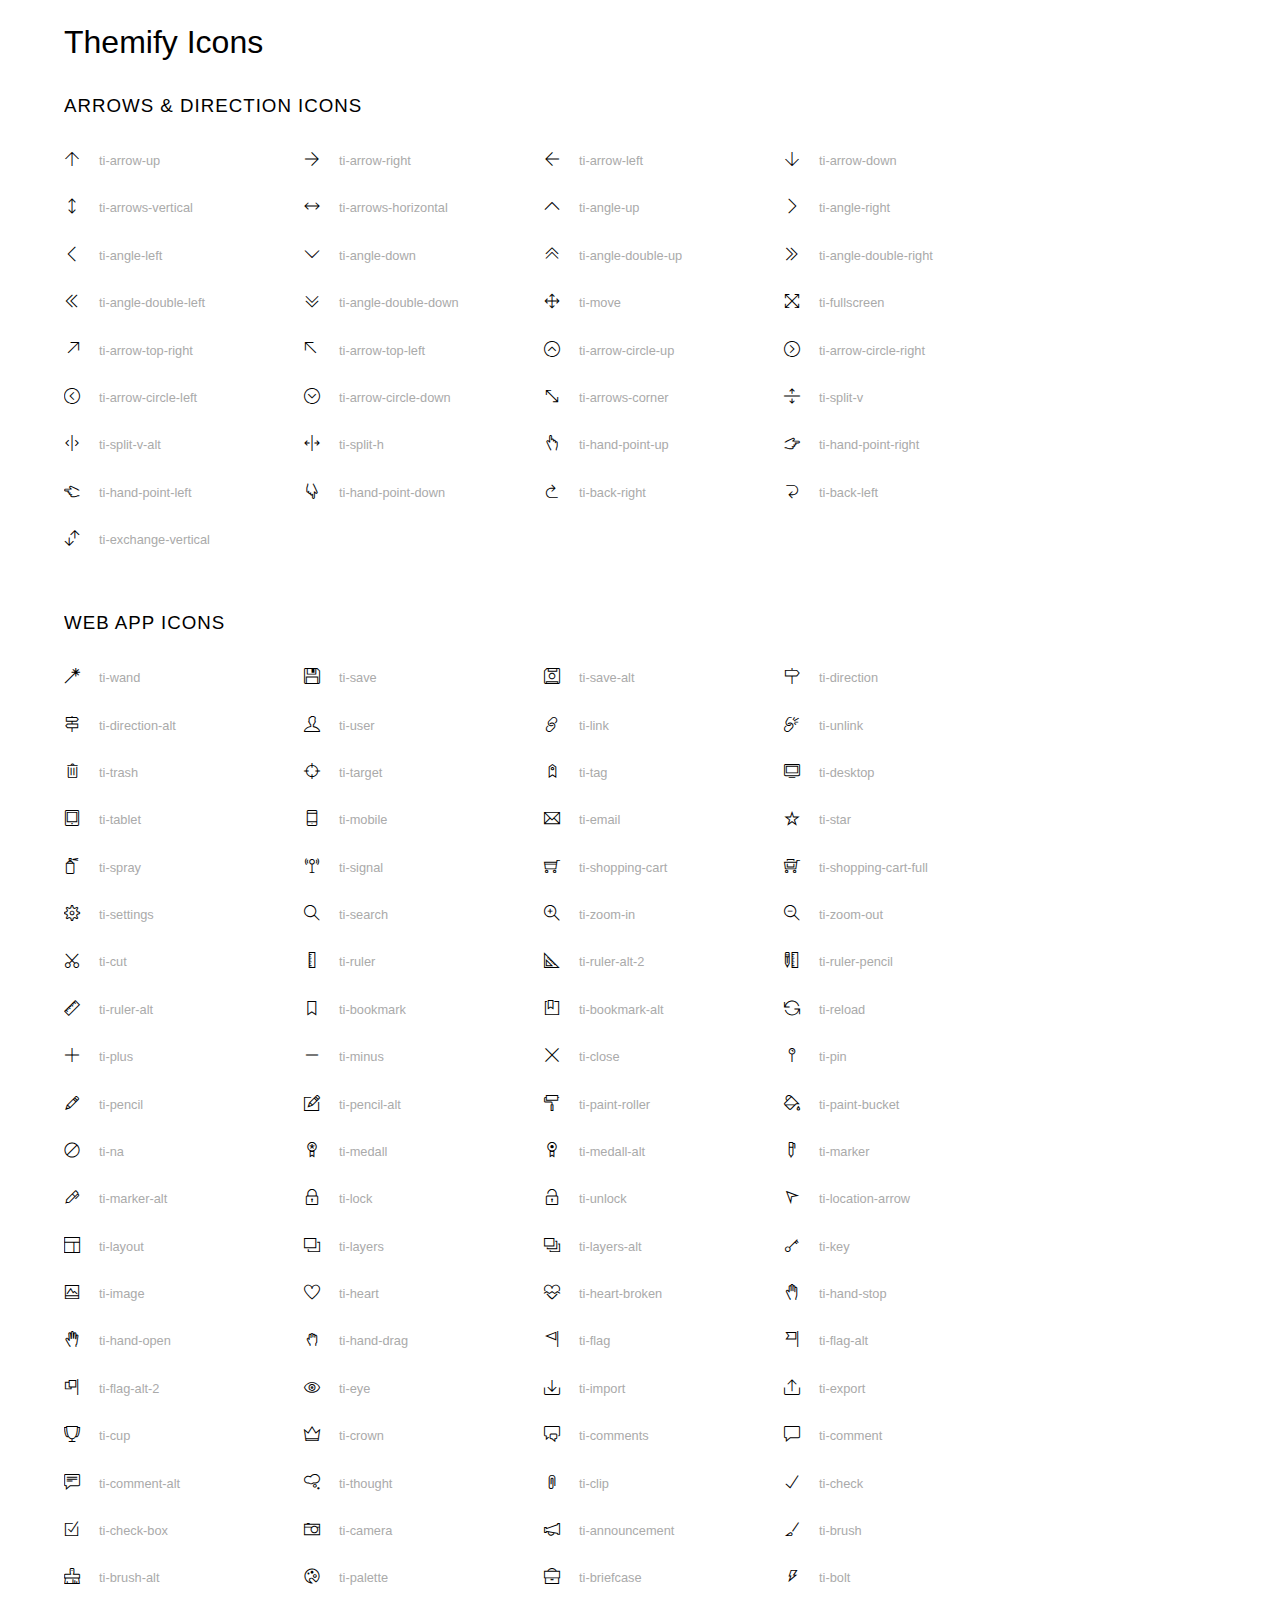
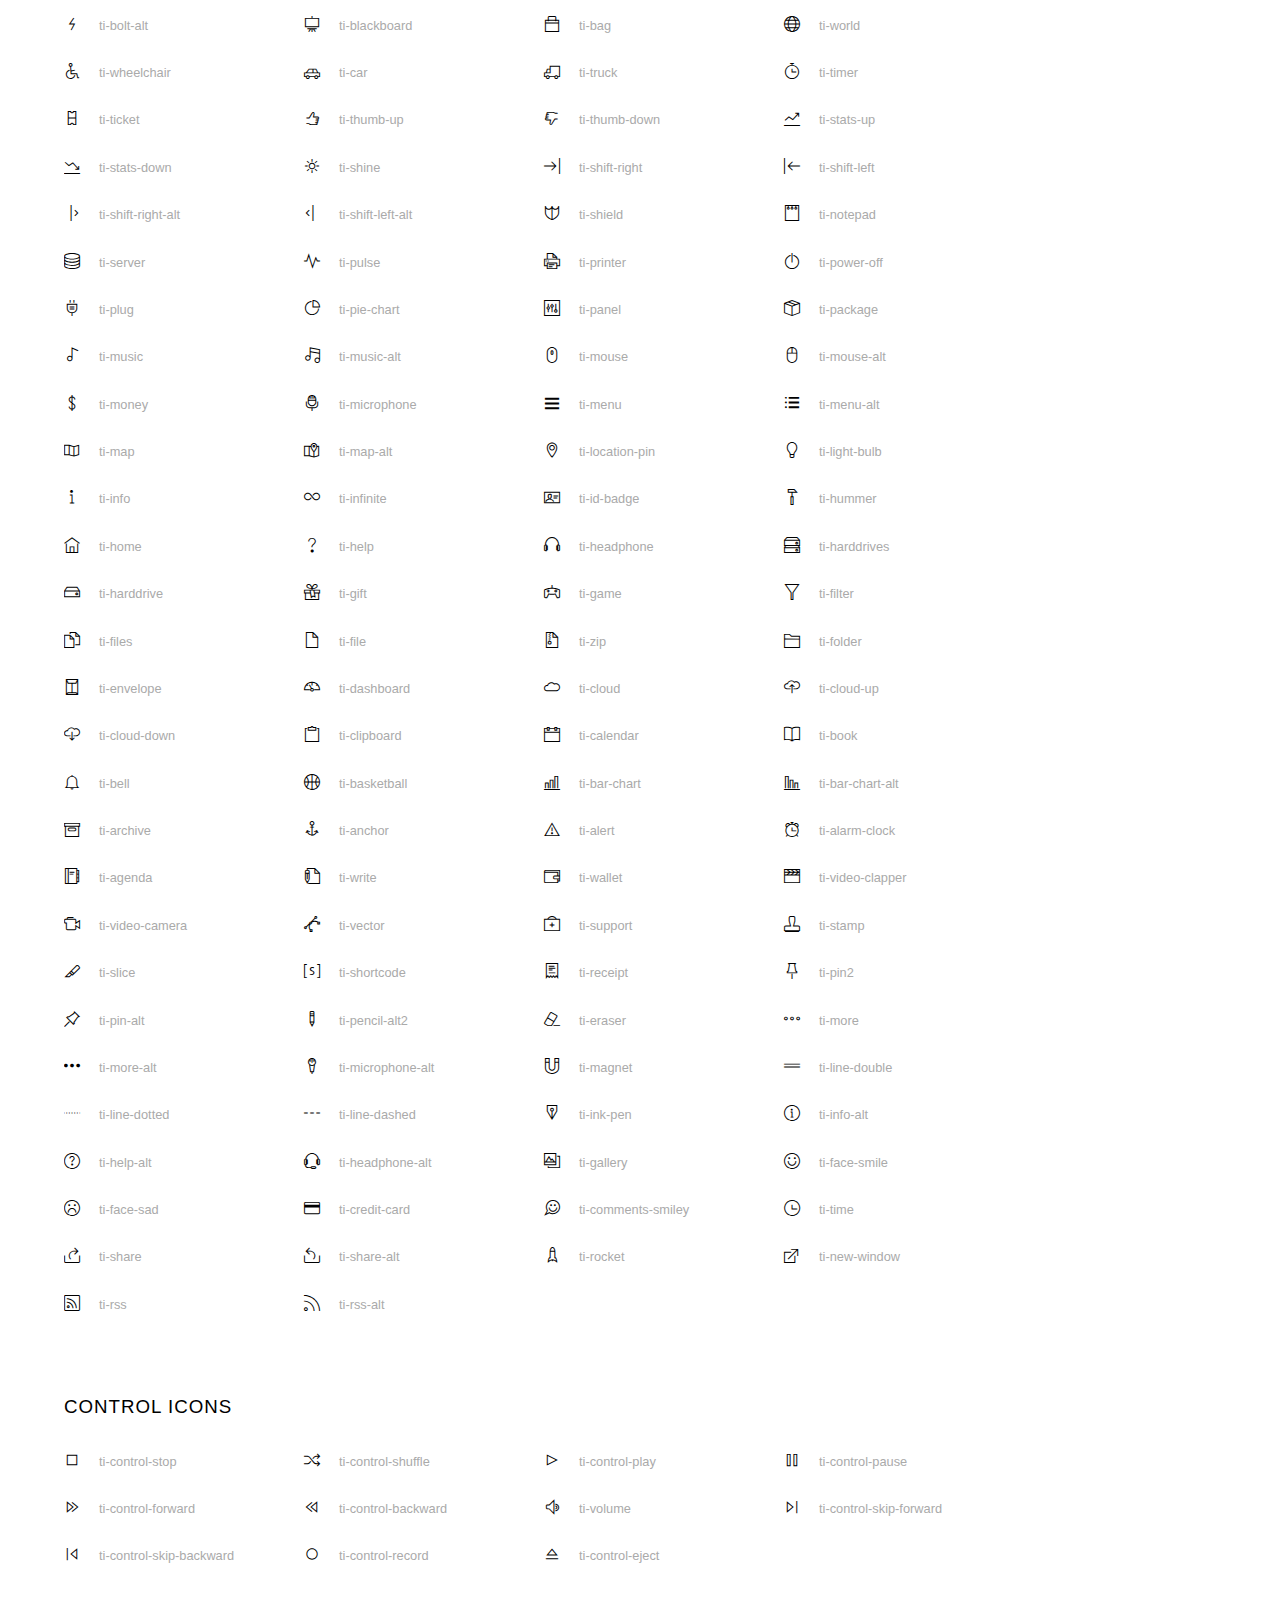
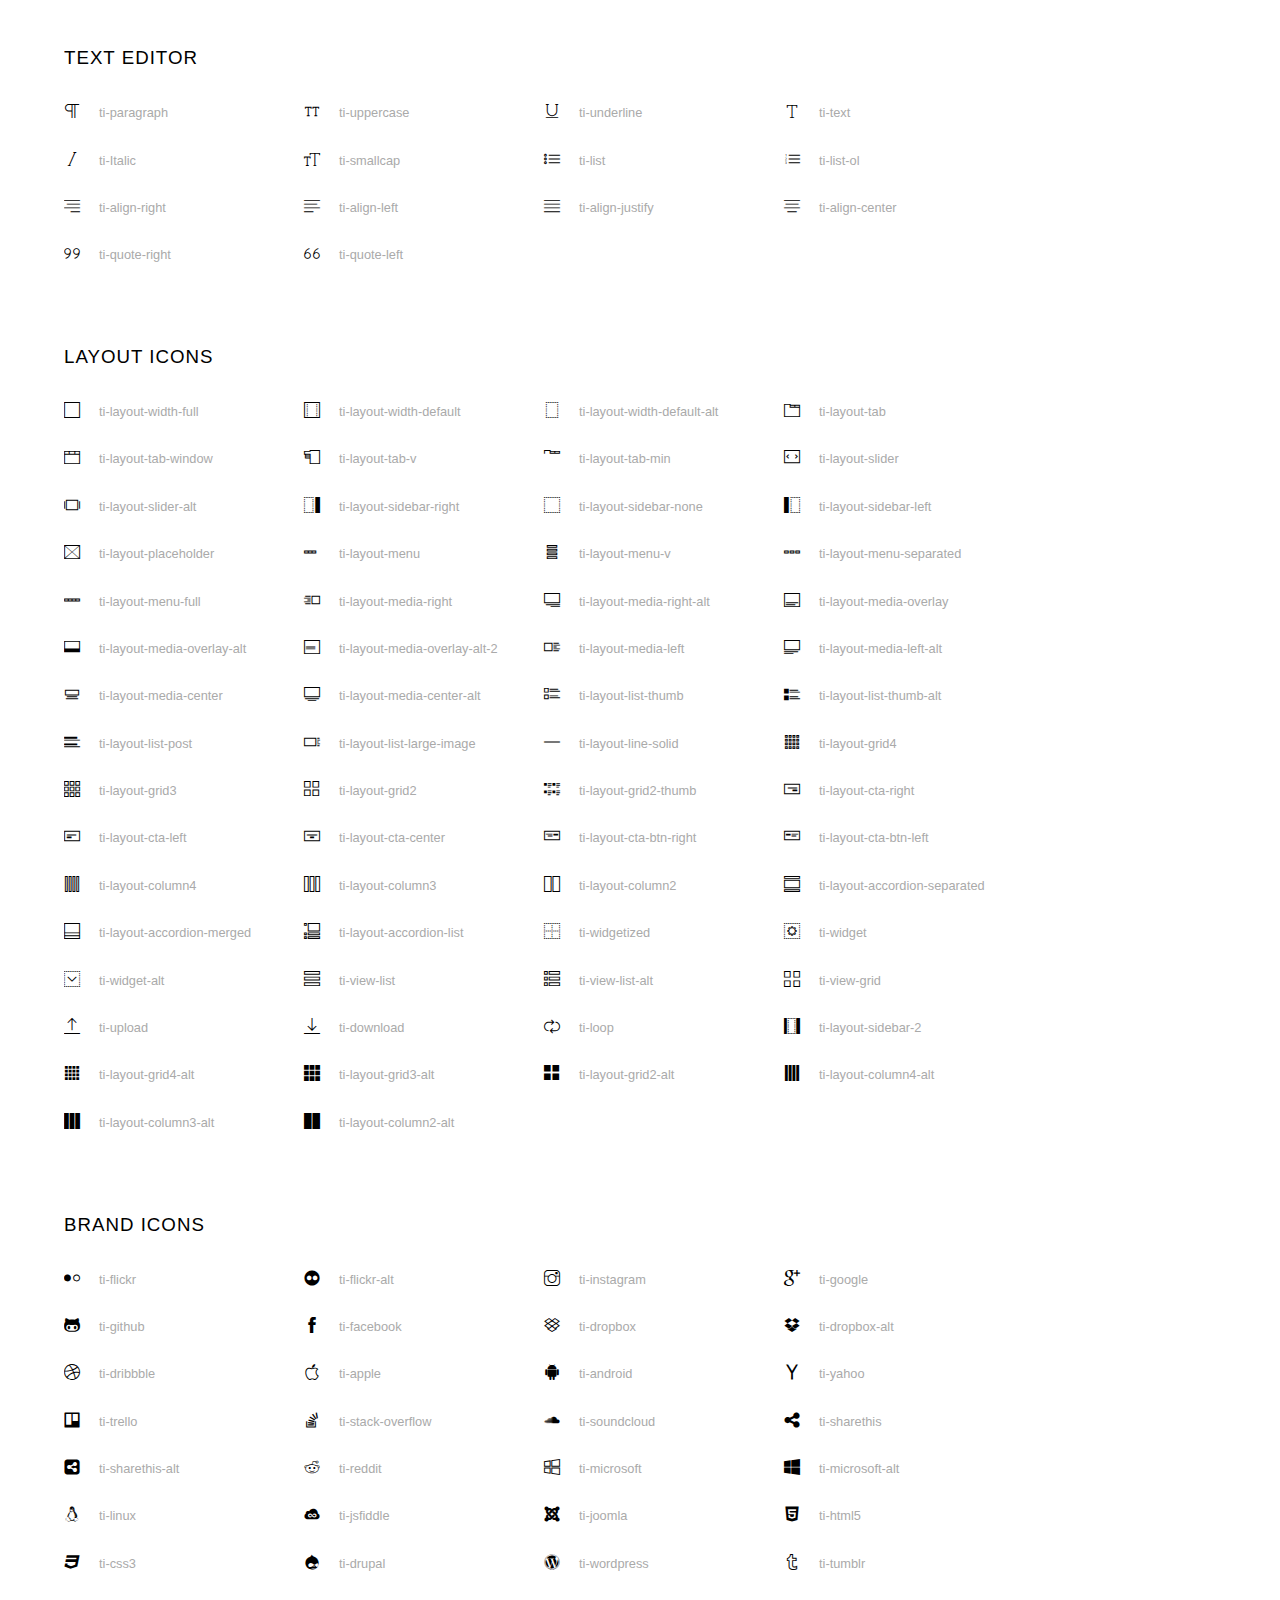
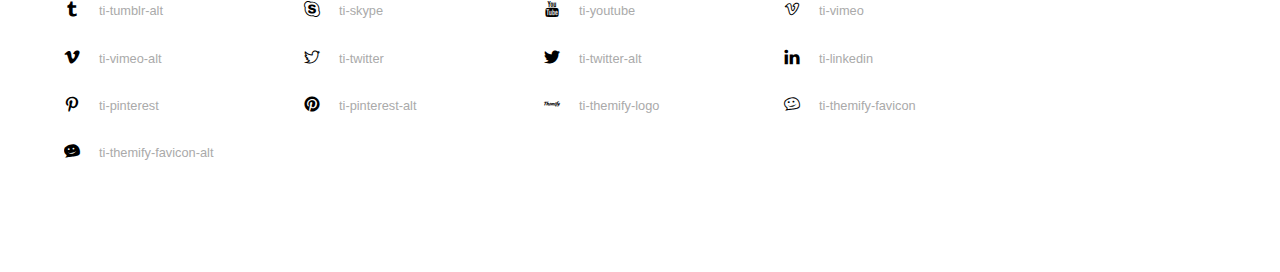
<file: assests/fonts/themify-icons/index.html>
<!doctype html>
<html>
<head>
	<meta charset="utf-8">
	<title>Themify Icon Font</title>
	<meta name="viewport" content="width=device-width">
	<link rel="stylesheet" href="demo-files/demo.css">
	<link rel="stylesheet" href="themify-icons.css">
	<!--[if lt IE 8]><!-->
	<link rel="stylesheet" href="ie7/ie7.css">
	<!--<![endif]-->
</head>
<body>
	<h1>Themify Icons</h1>

	<div class="icon-section">

		<div class="icon-section">
			<h3>Arrows &amp; Direction Icons </h3>

			<div class="icon-container">
				<span class="ti-arrow-up"></span><span class="icon-name"> ti-arrow-up</span>
			</div>
			<div class="icon-container">
				<span class="ti-arrow-right"></span><span class="icon-name"> ti-arrow-right</span>
			</div>
			<div class="icon-container">
				<span class="ti-arrow-left"></span><span class="icon-name"> ti-arrow-left</span>
			</div>
			<div class="icon-container">
				<span class="ti-arrow-down"></span><span class="icon-name"> ti-arrow-down</span>
			</div>
			<div class="icon-container">
				<span class="ti-arrows-vertical"></span><span class="icon-name"> ti-arrows-vertical</span>
			</div>
			<div class="icon-container">
				<span class="ti-arrows-horizontal"></span><span class="icon-name"> ti-arrows-horizontal</span>
			</div>
			<div class="icon-container">
				<span class="ti-angle-up"></span><span class="icon-name"> ti-angle-up</span>
			</div>
			<div class="icon-container">
				<span class="ti-angle-right"></span><span class="icon-name"> ti-angle-right</span>
			</div>
			<div class="icon-container">
				<span class="ti-angle-left"></span><span class="icon-name"> ti-angle-left</span>
			</div>
			<div class="icon-container">
				<span class="ti-angle-down"></span><span class="icon-name"> ti-angle-down</span>
			</div>	
			<div class="icon-container">
				<span class="ti-angle-double-up"></span><span class="icon-name"> ti-angle-double-up</span>
			</div>
			<div class="icon-container">
				<span class="ti-angle-double-right"></span><span class="icon-name"> ti-angle-double-right</span>
			</div>
			<div class="icon-container">
				<span class="ti-angle-double-left"></span><span class="icon-name"> ti-angle-double-left</span>
			</div>
			<div class="icon-container">
				<span class="ti-angle-double-down"></span><span class="icon-name"> ti-angle-double-down</span>
			</div>					
			<div class="icon-container">
				<span class="ti-move"></span><span class="icon-name"> ti-move</span>
			</div>
			<div class="icon-container">
				<span class="ti-fullscreen"></span><span class="icon-name"> ti-fullscreen</span>
			</div>
			<div class="icon-container">
				<span class="ti-arrow-top-right"></span><span class="icon-name"> ti-arrow-top-right</span>
			</div>
			<div class="icon-container">
				<span class="ti-arrow-top-left"></span><span class="icon-name"> ti-arrow-top-left</span>
			</div>
			<div class="icon-container">
				<span class="ti-arrow-circle-up"></span><span class="icon-name"> ti-arrow-circle-up</span>
			</div>
			<div class="icon-container">
				<span class="ti-arrow-circle-right"></span><span class="icon-name"> ti-arrow-circle-right</span>
			</div>
			<div class="icon-container">
				<span class="ti-arrow-circle-left"></span><span class="icon-name"> ti-arrow-circle-left</span>
			</div>
			<div class="icon-container">
				<span class="ti-arrow-circle-down"></span><span class="icon-name"> ti-arrow-circle-down</span>
			</div>
			<div class="icon-container">
				<span class="ti-arrows-corner"></span><span class="icon-name"> ti-arrows-corner</span>
			</div>
			<div class="icon-container">
				<span class="ti-split-v"></span><span class="icon-name"> ti-split-v</span>
			</div>

			<div class="icon-container">
				<span class="ti-split-v-alt"></span><span class="icon-name"> ti-split-v-alt</span>
			</div>
			<div class="icon-container">
				<span class="ti-split-h"></span><span class="icon-name"> ti-split-h</span>
			</div>
			<div class="icon-container">
				<span class="ti-hand-point-up"></span><span class="icon-name"> ti-hand-point-up</span>
			</div>
			<div class="icon-container">
				<span class="ti-hand-point-right"></span><span class="icon-name"> ti-hand-point-right</span>
			</div>
			<div class="icon-container">
				<span class="ti-hand-point-left"></span><span class="icon-name"> ti-hand-point-left</span>
			</div>
			<div class="icon-container">
				<span class="ti-hand-point-down"></span><span class="icon-name"> ti-hand-point-down</span>
			</div>
			<div class="icon-container">
				<span class="ti-back-right"></span><span class="icon-name"> ti-back-right</span>
			</div>
			<div class="icon-container">
				<span class="ti-back-left"></span><span class="icon-name"> ti-back-left</span>
			</div>
			<div class="icon-container">
				<span class="ti-exchange-vertical"></span><span class="icon-name"> ti-exchange-vertical</span>
			</div>

		</div> <!-- Arrows Icons -->



		<h3>Web App Icons</h3>
		
		<div class="icon-section">

			<div class="icon-container">
				<span class="ti-wand"></span><span class="icon-name"> ti-wand</span>
			</div>
			<div class="icon-container">
				<span class="ti-save"></span><span class="icon-name"> ti-save</span>
			</div>
			<div class="icon-container">
				<span class="ti-save-alt"></span><span class="icon-name"> ti-save-alt</span>
			</div>

			<div class="icon-container">
				<span class="ti-direction"></span><span class="icon-name"> ti-direction</span>
			</div>
			<div class="icon-container">
				<span class="ti-direction-alt"></span><span class="icon-name"> ti-direction-alt</span>
			</div>
			<div class="icon-container">
				<span class="ti-user"></span><span class="icon-name"> ti-user</span>
			</div>
			<div class="icon-container">
				<span class="ti-link"></span><span class="icon-name"> ti-link</span>
			</div>
			<div class="icon-container">
				<span class="ti-unlink"></span><span class="icon-name"> ti-unlink</span>
			</div>
			<div class="icon-container">
				<span class="ti-trash"></span><span class="icon-name"> ti-trash</span>
			</div>
			<div class="icon-container">
				<span class="ti-target"></span><span class="icon-name"> ti-target</span>
			</div>
			<div class="icon-container">
				<span class="ti-tag"></span><span class="icon-name"> ti-tag</span>
			</div>
			<div class="icon-container">
				<span class="ti-desktop"></span><span class="icon-name"> ti-desktop</span>
			</div>
			<div class="icon-container">
				<span class="ti-tablet"></span><span class="icon-name"> ti-tablet</span>
			</div>
			<div class="icon-container">
				<span class="ti-mobile"></span><span class="icon-name"> ti-mobile</span>
			</div>
			<div class="icon-container">
				<span class="ti-email"></span><span class="icon-name"> ti-email</span>
			</div>	
			<div class="icon-container">
				<span class="ti-star"></span><span class="icon-name"> ti-star</span>
			</div>
			<div class="icon-container">
				<span class="ti-spray"></span><span class="icon-name"> ti-spray</span>
			</div>
			<div class="icon-container">
				<span class="ti-signal"></span><span class="icon-name"> ti-signal</span>
			</div>
			<div class="icon-container">
				<span class="ti-shopping-cart"></span><span class="icon-name"> ti-shopping-cart</span>
			</div>
			<div class="icon-container">
				<span class="ti-shopping-cart-full"></span><span class="icon-name"> ti-shopping-cart-full</span>
			</div>
			<div class="icon-container">
				<span class="ti-settings"></span><span class="icon-name"> ti-settings</span>
			</div>
			<div class="icon-container">
				<span class="ti-search"></span><span class="icon-name"> ti-search</span>
			</div>
			<div class="icon-container">
				<span class="ti-zoom-in"></span><span class="icon-name"> ti-zoom-in</span>
			</div>
			<div class="icon-container">
				<span class="ti-zoom-out"></span><span class="icon-name"> ti-zoom-out</span>
			</div>
			<div class="icon-container">
				<span class="ti-cut"></span><span class="icon-name"> ti-cut</span>
			</div>
			<div class="icon-container">
				<span class="ti-ruler"></span><span class="icon-name"> ti-ruler</span>
			</div>
			<div class="icon-container">
				<span class="ti-ruler-alt-2"></span><span class="icon-name"> ti-ruler-alt-2</span>
			</div>			
			<div class="icon-container">
				<span class="ti-ruler-pencil"></span><span class="icon-name"> ti-ruler-pencil</span>
			</div>
			<div class="icon-container">
				<span class="ti-ruler-alt"></span><span class="icon-name"> ti-ruler-alt</span>
			</div>
			<div class="icon-container">
				<span class="ti-bookmark"></span><span class="icon-name"> ti-bookmark</span>
			</div>
			<div class="icon-container">
				<span class="ti-bookmark-alt"></span><span class="icon-name"> ti-bookmark-alt</span>
			</div>
			<div class="icon-container">
				<span class="ti-reload"></span><span class="icon-name"> ti-reload</span>
			</div>
			<div class="icon-container">
				<span class="ti-plus"></span><span class="icon-name"> ti-plus</span>
			</div>
			<div class="icon-container">
				<span class="ti-minus"></span><span class="icon-name"> ti-minus</span>
			</div>
			<div class="icon-container">
				<span class="ti-close"></span><span class="icon-name"> ti-close</span>
			</div>			
			<div class="icon-container">
				<span class="ti-pin"></span><span class="icon-name"> ti-pin</span>
			</div>
			<div class="icon-container">
				<span class="ti-pencil"></span><span class="icon-name"> ti-pencil</span>
			</div>
					
		  	<div class="icon-container">
				<span class="ti-pencil-alt"></span><span class="icon-name"> ti-pencil-alt</span>
			</div>
			<div class="icon-container">
				<span class="ti-paint-roller"></span><span class="icon-name"> ti-paint-roller</span>
			</div>
			<div class="icon-container">
				<span class="ti-paint-bucket"></span><span class="icon-name"> ti-paint-bucket</span>
			</div>
			<div class="icon-container">
				<span class="ti-na"></span><span class="icon-name"> ti-na</span>
			</div>
			<div class="icon-container">
				<span class="ti-medall"></span><span class="icon-name"> ti-medall</span>
			</div>
			<div class="icon-container">
				<span class="ti-medall-alt"></span><span class="icon-name"> ti-medall-alt</span>
			</div>
			<div class="icon-container">
				<span class="ti-marker"></span><span class="icon-name"> ti-marker</span>
			</div>
			<div class="icon-container">
				<span class="ti-marker-alt"></span><span class="icon-name"> ti-marker-alt</span>
			</div>

			<div class="icon-container">
				<span class="ti-lock"></span><span class="icon-name"> ti-lock</span>
			</div>
			<div class="icon-container">
				<span class="ti-unlock"></span><span class="icon-name"> ti-unlock</span>
			</div>
			<div class="icon-container">
				<span class="ti-location-arrow"></span><span class="icon-name"> ti-location-arrow</span>
			</div>
			<div class="icon-container">
				<span class="ti-layout"></span><span class="icon-name"> ti-layout</span>
			</div>
			<div class="icon-container">
				<span class="ti-layers"></span><span class="icon-name"> ti-layers</span>
			</div>
			<div class="icon-container">
				<span class="ti-layers-alt"></span><span class="icon-name"> ti-layers-alt</span>
			</div>
			<div class="icon-container">
				<span class="ti-key"></span><span class="icon-name"> ti-key</span>
			</div>
			<div class="icon-container">
				<span class="ti-image"></span><span class="icon-name"> ti-image</span>
			</div>
			<div class="icon-container">
				<span class="ti-heart"></span><span class="icon-name"> ti-heart</span>
			</div>
			<div class="icon-container">
				<span class="ti-heart-broken"></span><span class="icon-name"> ti-heart-broken</span>
			</div>
			<div class="icon-container">
				<span class="ti-hand-stop"></span><span class="icon-name"> ti-hand-stop</span>
			</div>
			<div class="icon-container">
				<span class="ti-hand-open"></span><span class="icon-name"> ti-hand-open</span>
			</div>
			<div class="icon-container">
				<span class="ti-hand-drag"></span><span class="icon-name"> ti-hand-drag</span>
			</div>
			<div class="icon-container">
				<span class="ti-flag"></span><span class="icon-name"> ti-flag</span>
			</div>
			<div class="icon-container">
				<span class="ti-flag-alt"></span><span class="icon-name"> ti-flag-alt</span>
			</div>
			<div class="icon-container">
				<span class="ti-flag-alt-2"></span><span class="icon-name"> ti-flag-alt-2</span>
			</div>
			<div class="icon-container">
				<span class="ti-eye"></span><span class="icon-name"> ti-eye</span>
			</div>
			<div class="icon-container">
				<span class="ti-import"></span><span class="icon-name"> ti-import</span>
			</div>			
			<div class="icon-container">
				<span class="ti-export"></span><span class="icon-name"> ti-export</span>
			</div>
			<div class="icon-container">
				<span class="ti-cup"></span><span class="icon-name"> ti-cup</span>
			</div>
			<div class="icon-container">
				<span class="ti-crown"></span><span class="icon-name"> ti-crown</span>
			</div>
			<div class="icon-container">
				<span class="ti-comments"></span><span class="icon-name"> ti-comments</span>
			</div>
			<div class="icon-container">
				<span class="ti-comment"></span><span class="icon-name"> ti-comment</span>
			</div>
			<div class="icon-container">
				<span class="ti-comment-alt"></span><span class="icon-name"> ti-comment-alt</span>
			</div>
			<div class="icon-container">
				<span class="ti-thought"></span><span class="icon-name"> ti-thought</span>
			</div>			
			<div class="icon-container">
				<span class="ti-clip"></span><span class="icon-name"> ti-clip</span>
			</div>

			<div class="icon-container">
				<span class="ti-check"></span><span class="icon-name"> ti-check</span>
			</div>
			<div class="icon-container">
				<span class="ti-check-box"></span><span class="icon-name"> ti-check-box</span>
			</div>
			<div class="icon-container">
				<span class="ti-camera"></span><span class="icon-name"> ti-camera</span>
			</div>
			<div class="icon-container">
				<span class="ti-announcement"></span><span class="icon-name"> ti-announcement</span>
			</div>
			<div class="icon-container">
				<span class="ti-brush"></span><span class="icon-name"> ti-brush</span>
			</div>
			<div class="icon-container">
				<span class="ti-brush-alt"></span><span class="icon-name"> ti-brush-alt</span>
			</div>
			<div class="icon-container">
				<span class="ti-palette"></span><span class="icon-name"> ti-palette</span>
			</div>			
			<div class="icon-container">
				<span class="ti-briefcase"></span><span class="icon-name"> ti-briefcase</span>
			</div>
			<div class="icon-container">
				<span class="ti-bolt"></span><span class="icon-name"> ti-bolt</span>
			</div>
			<div class="icon-container">
				<span class="ti-bolt-alt"></span><span class="icon-name"> ti-bolt-alt</span>
			</div>
			<div class="icon-container">
				<span class="ti-blackboard"></span><span class="icon-name"> ti-blackboard</span>
			</div>
			<div class="icon-container">
				<span class="ti-bag"></span><span class="icon-name"> ti-bag</span>
			</div>
			<div class="icon-container">
				<span class="ti-world"></span><span class="icon-name"> ti-world</span>
			</div>
			<div class="icon-container">
				<span class="ti-wheelchair"></span><span class="icon-name"> ti-wheelchair</span>
			</div>
			<div class="icon-container">
				<span class="ti-car"></span><span class="icon-name"> ti-car</span>
			</div>
			<div class="icon-container">
				<span class="ti-truck"></span><span class="icon-name"> ti-truck</span>
			</div>
			<div class="icon-container">
				<span class="ti-timer"></span><span class="icon-name"> ti-timer</span>
			</div>
			<div class="icon-container">
				<span class="ti-ticket"></span><span class="icon-name"> ti-ticket</span>
			</div>
			<div class="icon-container">
				<span class="ti-thumb-up"></span><span class="icon-name"> ti-thumb-up</span>
			</div>
			<div class="icon-container">
				<span class="ti-thumb-down"></span><span class="icon-name"> ti-thumb-down</span>
			</div>

			<div class="icon-container">
				<span class="ti-stats-up"></span><span class="icon-name"> ti-stats-up</span>
			</div>
			<div class="icon-container">
				<span class="ti-stats-down"></span><span class="icon-name"> ti-stats-down</span>
			</div>
			<div class="icon-container">
				<span class="ti-shine"></span><span class="icon-name"> ti-shine</span>
			</div>
			<div class="icon-container">
				<span class="ti-shift-right"></span><span class="icon-name"> ti-shift-right</span>
			</div>
			<div class="icon-container">
				<span class="ti-shift-left"></span><span class="icon-name"> ti-shift-left</span>
			</div>

			<div class="icon-container">
				<span class="ti-shift-right-alt"></span><span class="icon-name"> ti-shift-right-alt</span>
			</div>
			<div class="icon-container">
				<span class="ti-shift-left-alt"></span><span class="icon-name"> ti-shift-left-alt</span>
			</div>
			<div class="icon-container">
				<span class="ti-shield"></span><span class="icon-name"> ti-shield</span>
			</div>
			<div class="icon-container">
				<span class="ti-notepad"></span><span class="icon-name"> ti-notepad</span>
			</div>
			<div class="icon-container">
				<span class="ti-server"></span><span class="icon-name"> ti-server</span>
			</div>

			<div class="icon-container">
				<span class="ti-pulse"></span><span class="icon-name"> ti-pulse</span>
			</div>
			<div class="icon-container">
				<span class="ti-printer"></span><span class="icon-name"> ti-printer</span>
			</div>
			<div class="icon-container">
				<span class="ti-power-off"></span><span class="icon-name"> ti-power-off</span>
			</div>
			<div class="icon-container">
				<span class="ti-plug"></span><span class="icon-name"> ti-plug</span>
			</div>
			<div class="icon-container">
				<span class="ti-pie-chart"></span><span class="icon-name"> ti-pie-chart</span>
			</div>

			<div class="icon-container">
				<span class="ti-panel"></span><span class="icon-name"> ti-panel</span>
			</div>
			<div class="icon-container">
				<span class="ti-package"></span><span class="icon-name"> ti-package</span>
			</div>
			<div class="icon-container">
				<span class="ti-music"></span><span class="icon-name"> ti-music</span>
			</div>
			<div class="icon-container">
				<span class="ti-music-alt"></span><span class="icon-name"> ti-music-alt</span>
			</div>
			<div class="icon-container">
				<span class="ti-mouse"></span><span class="icon-name"> ti-mouse</span>
			</div>
			<div class="icon-container">
				<span class="ti-mouse-alt"></span><span class="icon-name"> ti-mouse-alt</span>
			</div>
			<div class="icon-container">
				<span class="ti-money"></span><span class="icon-name"> ti-money</span>
			</div>
			<div class="icon-container">
				<span class="ti-microphone"></span><span class="icon-name"> ti-microphone</span>
			</div>
			<div class="icon-container">
				<span class="ti-menu"></span><span class="icon-name"> ti-menu</span>
			</div>
			<div class="icon-container">
				<span class="ti-menu-alt"></span><span class="icon-name"> ti-menu-alt</span>
			</div>
			<div class="icon-container">
				<span class="ti-map"></span><span class="icon-name"> ti-map</span>
			</div>
			<div class="icon-container">
				<span class="ti-map-alt"></span><span class="icon-name"> ti-map-alt</span>
			</div>

			<div class="icon-container">
				<span class="ti-location-pin"></span><span class="icon-name"> ti-location-pin</span>
			</div>

			<div class="icon-container">
				<span class="ti-light-bulb"></span><span class="icon-name"> ti-light-bulb</span>
			</div>
			<div class="icon-container">
				<span class="ti-info"></span><span class="icon-name"> ti-info</span>
			</div>
			<div class="icon-container">
				<span class="ti-infinite"></span><span class="icon-name"> ti-infinite</span>
			</div>
			<div class="icon-container">
				<span class="ti-id-badge"></span><span class="icon-name"> ti-id-badge</span>
			</div>
			<div class="icon-container">
				<span class="ti-hummer"></span><span class="icon-name"> ti-hummer</span>
			</div>
			<div class="icon-container">
				<span class="ti-home"></span><span class="icon-name"> ti-home</span>
			</div>
			<div class="icon-container">
				<span class="ti-help"></span><span class="icon-name"> ti-help</span>
			</div>
			<div class="icon-container">
				<span class="ti-headphone"></span><span class="icon-name"> ti-headphone</span>
			</div>
			<div class="icon-container">
				<span class="ti-harddrives"></span><span class="icon-name"> ti-harddrives</span>
			</div>
			<div class="icon-container">
				<span class="ti-harddrive"></span><span class="icon-name"> ti-harddrive</span>
			</div>
			<div class="icon-container">
				<span class="ti-gift"></span><span class="icon-name"> ti-gift</span>
			</div>
			<div class="icon-container">
				<span class="ti-game"></span><span class="icon-name"> ti-game</span>
			</div>
			<div class="icon-container">
				<span class="ti-filter"></span><span class="icon-name"> ti-filter</span>
			</div>
			<div class="icon-container">
				<span class="ti-files"></span><span class="icon-name"> ti-files</span>
			</div>
			<div class="icon-container">
				<span class="ti-file"></span><span class="icon-name"> ti-file</span>
			</div>
			<div class="icon-container">
				<span class="ti-zip"></span><span class="icon-name"> ti-zip</span>
			</div>
			<div class="icon-container">
				<span class="ti-folder"></span><span class="icon-name"> ti-folder</span>
			</div>			
			<div class="icon-container">
				<span class="ti-envelope"></span><span class="icon-name"> ti-envelope</span>
			</div>


			<div class="icon-container">
				<span class="ti-dashboard"></span><span class="icon-name"> ti-dashboard</span>
			</div>
			<div class="icon-container">
				<span class="ti-cloud"></span><span class="icon-name"> ti-cloud</span>
			</div>
			<div class="icon-container">
				<span class="ti-cloud-up"></span><span class="icon-name"> ti-cloud-up</span>
			</div>
			<div class="icon-container">
				<span class="ti-cloud-down"></span><span class="icon-name"> ti-cloud-down</span>
			</div>
			<div class="icon-container">
				<span class="ti-clipboard"></span><span class="icon-name"> ti-clipboard</span>
			</div>
			<div class="icon-container">
				<span class="ti-calendar"></span><span class="icon-name"> ti-calendar</span>
			</div>
			<div class="icon-container">
				<span class="ti-book"></span><span class="icon-name"> ti-book</span>
			</div>
			<div class="icon-container">
				<span class="ti-bell"></span><span class="icon-name"> ti-bell</span>
			</div>
			<div class="icon-container">
				<span class="ti-basketball"></span><span class="icon-name"> ti-basketball</span>
			</div>
			<div class="icon-container">
				<span class="ti-bar-chart"></span><span class="icon-name"> ti-bar-chart</span>
			</div>
			<div class="icon-container">
				<span class="ti-bar-chart-alt"></span><span class="icon-name"> ti-bar-chart-alt</span>
			</div>


			<div class="icon-container">
				<span class="ti-archive"></span><span class="icon-name"> ti-archive</span>
			</div>
			<div class="icon-container">
				<span class="ti-anchor"></span><span class="icon-name"> ti-anchor</span>
			</div>

			<div class="icon-container">
				<span class="ti-alert"></span><span class="icon-name"> ti-alert</span>
			</div>
			<div class="icon-container">
				<span class="ti-alarm-clock"></span><span class="icon-name"> ti-alarm-clock</span>
			</div>
			<div class="icon-container">
				<span class="ti-agenda"></span><span class="icon-name"> ti-agenda</span>
			</div>
			<div class="icon-container">
				<span class="ti-write"></span><span class="icon-name"> ti-write</span>
			</div>

			<div class="icon-container">
				<span class="ti-wallet"></span><span class="icon-name"> ti-wallet</span>
			</div>
			<div class="icon-container">
				<span class="ti-video-clapper"></span><span class="icon-name"> ti-video-clapper</span>
			</div>
			<div class="icon-container">
				<span class="ti-video-camera"></span><span class="icon-name"> ti-video-camera</span>
			</div>
			<div class="icon-container">
				<span class="ti-vector"></span><span class="icon-name"> ti-vector</span>
			</div>

			<div class="icon-container">
				<span class="ti-support"></span><span class="icon-name"> ti-support</span>
			</div>
			<div class="icon-container">
				<span class="ti-stamp"></span><span class="icon-name"> ti-stamp</span>
			</div>
			<div class="icon-container">
				<span class="ti-slice"></span><span class="icon-name"> ti-slice</span>
			</div>
			<div class="icon-container">
				<span class="ti-shortcode"></span><span class="icon-name"> ti-shortcode</span>
			</div>
			<div class="icon-container">
				<span class="ti-receipt"></span><span class="icon-name"> ti-receipt</span>
			</div>
			<div class="icon-container">
				<span class="ti-pin2"></span><span class="icon-name"> ti-pin2</span>
			</div>
			<div class="icon-container">
				<span class="ti-pin-alt"></span><span class="icon-name"> ti-pin-alt</span>
			</div>
			<div class="icon-container">
				<span class="ti-pencil-alt2"></span><span class="icon-name"> ti-pencil-alt2</span>
			</div>
			<div class="icon-container">
				<span class="ti-eraser"></span><span class="icon-name"> ti-eraser</span>
			</div>			
			<div class="icon-container">
				<span class="ti-more"></span><span class="icon-name"> ti-more</span>
			</div>
			<div class="icon-container">
				<span class="ti-more-alt"></span><span class="icon-name"> ti-more-alt</span>
			</div>
			<div class="icon-container">
				<span class="ti-microphone-alt"></span><span class="icon-name"> ti-microphone-alt</span>
			</div>
			<div class="icon-container">
				<span class="ti-magnet"></span><span class="icon-name"> ti-magnet</span>
			</div>
			<div class="icon-container">
				<span class="ti-line-double"></span><span class="icon-name"> ti-line-double</span>
			</div>
			<div class="icon-container">
				<span class="ti-line-dotted"></span><span class="icon-name"> ti-line-dotted</span>
			</div>
			<div class="icon-container">
				<span class="ti-line-dashed"></span><span class="icon-name"> ti-line-dashed</span>
			</div>

			<div class="icon-container">
				<span class="ti-ink-pen"></span><span class="icon-name"> ti-ink-pen</span>
			</div>
			<div class="icon-container">
				<span class="ti-info-alt"></span><span class="icon-name"> ti-info-alt</span>
			</div>
			<div class="icon-container">
				<span class="ti-help-alt"></span><span class="icon-name"> ti-help-alt</span>
			</div>
			<div class="icon-container">
				<span class="ti-headphone-alt"></span><span class="icon-name"> ti-headphone-alt</span>
			</div>

			<div class="icon-container">
				<span class="ti-gallery"></span><span class="icon-name"> ti-gallery</span>
			</div>
			<div class="icon-container">
				<span class="ti-face-smile"></span><span class="icon-name"> ti-face-smile</span>
			</div>
			<div class="icon-container">
				<span class="ti-face-sad"></span><span class="icon-name"> ti-face-sad</span>
			</div>
			<div class="icon-container">
				<span class="ti-credit-card"></span><span class="icon-name"> ti-credit-card</span>
			</div>
			<div class="icon-container">
				<span class="ti-comments-smiley"></span><span class="icon-name"> ti-comments-smiley</span>
			</div>
			<div class="icon-container">
				<span class="ti-time"></span><span class="icon-name"> ti-time</span>
			</div>
			<div class="icon-container">
				<span class="ti-share"></span><span class="icon-name"> ti-share</span>
			</div>
			<div class="icon-container">
				<span class="ti-share-alt"></span><span class="icon-name"> ti-share-alt</span>
			</div>
			<div class="icon-container">
				<span class="ti-rocket"></span><span class="icon-name"> ti-rocket</span>
			</div>

			<div class="icon-container">
				<span class="ti-new-window"></span><span class="icon-name"> ti-new-window</span>
			</div>

			<div class="icon-container">
				<span class="ti-rss"></span><span class="icon-name"> ti-rss</span>
			</div>

			<div class="icon-container">
				<span class="ti-rss-alt"></span><span class="icon-name"> ti-rss-alt</span>
			</div>
			
		</div><!-- Web App Icons -->


		<div class="icon-section">
			<h3>Control Icons</h3>
			<div class="icon-container">
				<span class="ti-control-stop"></span><span class="icon-name"> ti-control-stop</span>
			</div>
			<div class="icon-container">
				<span class="ti-control-shuffle"></span><span class="icon-name"> ti-control-shuffle</span>
			</div>
			<div class="icon-container">
				<span class="ti-control-play"></span><span class="icon-name"> ti-control-play</span>
			</div>
			<div class="icon-container">
				<span class="ti-control-pause"></span><span class="icon-name"> ti-control-pause</span>
			</div>
			<div class="icon-container">
				<span class="ti-control-forward"></span><span class="icon-name"> ti-control-forward</span>
			</div>
			<div class="icon-container">
				<span class="ti-control-backward"></span><span class="icon-name"> ti-control-backward</span>
			</div>	
			<div class="icon-container">
				<span class="ti-volume"></span><span class="icon-name"> ti-volume</span>
			</div>
			<div class="icon-container">
				<span class="ti-control-skip-forward"></span><span class="icon-name"> ti-control-skip-forward</span>
			</div>
			<div class="icon-container">
				<span class="ti-control-skip-backward"></span><span class="icon-name"> ti-control-skip-backward</span>
			</div>
			<div class="icon-container">
				<span class="ti-control-record"></span><span class="icon-name"> ti-control-record</span>
			</div>
			<div class="icon-container">
				<span class="ti-control-eject"></span><span class="icon-name"> ti-control-eject</span>
			</div>			
		</div> <!-- Control Icons -->


		<div class="icon-section">
			<h3>Text Editor</h3>

			<div class="icon-container">
				<span class="ti-paragraph"></span><span class="icon-name"> ti-paragraph</span>
			</div>
			<div class="icon-container">
				<span class="ti-uppercase"></span><span class="icon-name"> ti-uppercase</span>
			</div>

			<div class="icon-container">
				<span class="ti-underline"></span><span class="icon-name"> ti-underline</span>
			</div>
			<div class="icon-container">
				<span class="ti-text"></span><span class="icon-name"> ti-text</span>
			</div>
			<div class="icon-container">
				<span class="ti-Italic"></span><span class="icon-name"> ti-Italic</span>
			</div>
			<div class="icon-container">
				<span class="ti-smallcap"></span><span class="icon-name"> ti-smallcap</span>
			</div>
			<div class="icon-container">
				<span class="ti-list"></span><span class="icon-name"> ti-list</span>
			</div>
			<div class="icon-container">
				<span class="ti-list-ol"></span><span class="icon-name"> ti-list-ol</span>
			</div>
			<div class="icon-container">
				<span class="ti-align-right"></span><span class="icon-name"> ti-align-right</span>
			</div>
			<div class="icon-container">
				<span class="ti-align-left"></span><span class="icon-name"> ti-align-left</span>
			</div>
			<div class="icon-container">
				<span class="ti-align-justify"></span><span class="icon-name"> ti-align-justify</span>
			</div>
			<div class="icon-container">
				<span class="ti-align-center"></span><span class="icon-name"> ti-align-center</span>
			</div>
			<div class="icon-container">
				<span class="ti-quote-right"></span><span class="icon-name"> ti-quote-right</span>
			</div>
			<div class="icon-container">
				<span class="ti-quote-left"></span><span class="icon-name"> ti-quote-left</span>
			</div>

		</div> <!-- Text Editor -->



		<div class="icon-section">
			<h3>Layout Icons</h3>
			<div class="icon-container">
				<span class="ti-layout-width-full"></span><span class="icon-name"> ti-layout-width-full</span>
			</div>
			<div class="icon-container">
				<span class="ti-layout-width-default"></span><span class="icon-name"> ti-layout-width-default</span>
			</div>
			<div class="icon-container">
				<span class="ti-layout-width-default-alt"></span><span class="icon-name"> ti-layout-width-default-alt</span>
			</div>
			<div class="icon-container">
				<span class="ti-layout-tab"></span><span class="icon-name"> ti-layout-tab</span>
			</div>
			<div class="icon-container">
				<span class="ti-layout-tab-window"></span><span class="icon-name"> ti-layout-tab-window</span>
			</div>
			<div class="icon-container">
				<span class="ti-layout-tab-v"></span><span class="icon-name"> ti-layout-tab-v</span>
			</div>
			<div class="icon-container">
				<span class="ti-layout-tab-min"></span><span class="icon-name"> ti-layout-tab-min</span>
			</div>
			<div class="icon-container">
				<span class="ti-layout-slider"></span><span class="icon-name"> ti-layout-slider</span>
			</div>
			<div class="icon-container">
				<span class="ti-layout-slider-alt"></span><span class="icon-name"> ti-layout-slider-alt</span>
			</div>
			<div class="icon-container">
				<span class="ti-layout-sidebar-right"></span><span class="icon-name"> ti-layout-sidebar-right</span>
			</div>
			<div class="icon-container">
				<span class="ti-layout-sidebar-none"></span><span class="icon-name"> ti-layout-sidebar-none</span>
			</div>
			<div class="icon-container">
				<span class="ti-layout-sidebar-left"></span><span class="icon-name"> ti-layout-sidebar-left</span>
			</div>
			<div class="icon-container">
				<span class="ti-layout-placeholder"></span><span class="icon-name"> ti-layout-placeholder</span>
			</div>
			<div class="icon-container">
				<span class="ti-layout-menu"></span><span class="icon-name"> ti-layout-menu</span>
			</div>
			<div class="icon-container">
				<span class="ti-layout-menu-v"></span><span class="icon-name"> ti-layout-menu-v</span>
			</div>
			<div class="icon-container">
				<span class="ti-layout-menu-separated"></span><span class="icon-name"> ti-layout-menu-separated</span>
			</div>
			<div class="icon-container">
				<span class="ti-layout-menu-full"></span><span class="icon-name"> ti-layout-menu-full</span>
			</div>
			<div class="icon-container">
				<span class="ti-layout-media-right"></span><span class="icon-name"> ti-layout-media-right</span>
			</div>
			<div class="icon-container">
				<span class="ti-layout-media-right-alt"></span><span class="icon-name"> ti-layout-media-right-alt</span>
			</div>
			<div class="icon-container">
				<span class="ti-layout-media-overlay"></span><span class="icon-name"> ti-layout-media-overlay</span>
			</div>
			<div class="icon-container">
				<span class="ti-layout-media-overlay-alt"></span><span class="icon-name"> ti-layout-media-overlay-alt</span>
			</div>
			<div class="icon-container">
				<span class="ti-layout-media-overlay-alt-2"></span><span class="icon-name"> ti-layout-media-overlay-alt-2</span>
			</div>
			<div class="icon-container">
				<span class="ti-layout-media-left"></span><span class="icon-name"> ti-layout-media-left</span>
			</div>
			<div class="icon-container">
				<span class="ti-layout-media-left-alt"></span><span class="icon-name"> ti-layout-media-left-alt</span>
			</div>
			<div class="icon-container">
				<span class="ti-layout-media-center"></span><span class="icon-name"> ti-layout-media-center</span>
			</div>
			<div class="icon-container">
				<span class="ti-layout-media-center-alt"></span><span class="icon-name"> ti-layout-media-center-alt</span>
			</div>
			<div class="icon-container">
				<span class="ti-layout-list-thumb"></span><span class="icon-name"> ti-layout-list-thumb</span>
			</div>
			<div class="icon-container">
				<span class="ti-layout-list-thumb-alt"></span><span class="icon-name"> ti-layout-list-thumb-alt</span>
			</div>
			<div class="icon-container">
				<span class="ti-layout-list-post"></span><span class="icon-name"> ti-layout-list-post</span>
			</div>
			<div class="icon-container">
				<span class="ti-layout-list-large-image"></span><span class="icon-name"> ti-layout-list-large-image</span>
			</div>
			<div class="icon-container">
				<span class="ti-layout-line-solid"></span><span class="icon-name"> ti-layout-line-solid</span>
			</div>
			<div class="icon-container">
				<span class="ti-layout-grid4"></span><span class="icon-name"> ti-layout-grid4</span>
			</div>
			<div class="icon-container">
				<span class="ti-layout-grid3"></span><span class="icon-name"> ti-layout-grid3</span>
			</div>
			<div class="icon-container">
				<span class="ti-layout-grid2"></span><span class="icon-name"> ti-layout-grid2</span>
			</div>
			<div class="icon-container">
				<span class="ti-layout-grid2-thumb"></span><span class="icon-name"> ti-layout-grid2-thumb</span>
			</div>
			<div class="icon-container">
				<span class="ti-layout-cta-right"></span><span class="icon-name"> ti-layout-cta-right</span>
			</div>
			<div class="icon-container">
				<span class="ti-layout-cta-left"></span><span class="icon-name"> ti-layout-cta-left</span>
			</div>
			<div class="icon-container">
				<span class="ti-layout-cta-center"></span><span class="icon-name"> ti-layout-cta-center</span>
			</div>
			<div class="icon-container">
				<span class="ti-layout-cta-btn-right"></span><span class="icon-name"> ti-layout-cta-btn-right</span>
			</div>
			<div class="icon-container">
				<span class="ti-layout-cta-btn-left"></span><span class="icon-name"> ti-layout-cta-btn-left</span>
			</div>
			<div class="icon-container">
				<span class="ti-layout-column4"></span><span class="icon-name"> ti-layout-column4</span>
			</div>
			<div class="icon-container">
				<span class="ti-layout-column3"></span><span class="icon-name"> ti-layout-column3</span>
			</div>
			<div class="icon-container">
				<span class="ti-layout-column2"></span><span class="icon-name"> ti-layout-column2</span>
			</div>
			<div class="icon-container">
				<span class="ti-layout-accordion-separated"></span><span class="icon-name"> ti-layout-accordion-separated</span>
			</div>
			<div class="icon-container">
				<span class="ti-layout-accordion-merged"></span><span class="icon-name"> ti-layout-accordion-merged</span>
			</div>
			<div class="icon-container">
				<span class="ti-layout-accordion-list"></span><span class="icon-name"> ti-layout-accordion-list</span>
			</div>
			<div class="icon-container">
				<span class="ti-widgetized"></span><span class="icon-name"> ti-widgetized</span>
			</div>
			<div class="icon-container">
				<span class="ti-widget"></span><span class="icon-name"> ti-widget</span>
			</div>
			<div class="icon-container">
				<span class="ti-widget-alt"></span><span class="icon-name"> ti-widget-alt</span>
			</div>
			<div class="icon-container">
				<span class="ti-view-list"></span><span class="icon-name"> ti-view-list</span>
			</div>
			<div class="icon-container">
				<span class="ti-view-list-alt"></span><span class="icon-name"> ti-view-list-alt</span>
			</div>
			<div class="icon-container">
				<span class="ti-view-grid"></span><span class="icon-name"> ti-view-grid</span>
			</div>
			<div class="icon-container">
				<span class="ti-upload"></span><span class="icon-name"> ti-upload</span>
			</div>
			<div class="icon-container">
				<span class="ti-download"></span><span class="icon-name"> ti-download</span>
			</div>	
			<div class="icon-container">
				<span class="ti-loop"></span><span class="icon-name"> ti-loop</span>
			</div>
			<div class="icon-container">
				<span class="ti-layout-sidebar-2"></span><span class="icon-name"> ti-layout-sidebar-2</span>
			</div>
			<div class="icon-container">
				<span class="ti-layout-grid4-alt"></span><span class="icon-name"> ti-layout-grid4-alt</span>
			</div>
			<div class="icon-container">
				<span class="ti-layout-grid3-alt"></span><span class="icon-name"> ti-layout-grid3-alt</span>
			</div>
			<div class="icon-container">
				<span class="ti-layout-grid2-alt"></span><span class="icon-name"> ti-layout-grid2-alt</span>
			</div>
			<div class="icon-container">
				<span class="ti-layout-column4-alt"></span><span class="icon-name"> ti-layout-column4-alt</span>
			</div>
			<div class="icon-container">
				<span class="ti-layout-column3-alt"></span><span class="icon-name"> ti-layout-column3-alt</span>
			</div>
			<div class="icon-container">
				<span class="ti-layout-column2-alt"></span><span class="icon-name"> ti-layout-column2-alt</span>
			</div>		


		</div> <!-- Layout Icons -->


		<div class="icon-section">
			<h3>Brand Icons</h3>

			<div class="icon-container">
				<span class="ti-flickr"></span><span class="icon-name"> ti-flickr</span>
			</div>
			<div class="icon-container">
				<span class="ti-flickr-alt"></span><span class="icon-name"> ti-flickr-alt</span>
			</div>			
			<div class="icon-container">
				<span class="ti-instagram"></span><span class="icon-name"> ti-instagram</span>
			</div>
			<div class="icon-container">
				<span class="ti-google"></span><span class="icon-name"> ti-google</span>
			</div>
			<div class="icon-container">
				<span class="ti-github"></span><span class="icon-name"> ti-github</span>
			</div>

			<div class="icon-container">
				<span class="ti-facebook"></span><span class="icon-name"> ti-facebook</span>
			</div>
			<div class="icon-container">
				<span class="ti-dropbox"></span><span class="icon-name"> ti-dropbox</span>
			</div>
			<div class="icon-container">
				<span class="ti-dropbox-alt"></span><span class="icon-name"> ti-dropbox-alt</span>
			</div>
			<div class="icon-container">
				<span class="ti-dribbble"></span><span class="icon-name"> ti-dribbble</span>
			</div>
			<div class="icon-container">
				<span class="ti-apple"></span><span class="icon-name"> ti-apple</span>
			</div>
			<div class="icon-container">
				<span class="ti-android"></span><span class="icon-name"> ti-android</span>
			</div>
			<div class="icon-container">
				<span class="ti-yahoo"></span><span class="icon-name"> ti-yahoo</span>
			</div>
			<div class="icon-container">
				<span class="ti-trello"></span><span class="icon-name"> ti-trello</span>
			</div>
			<div class="icon-container">
				<span class="ti-stack-overflow"></span><span class="icon-name"> ti-stack-overflow</span>
			</div>
			<div class="icon-container">
				<span class="ti-soundcloud"></span><span class="icon-name"> ti-soundcloud</span>
			</div>
			<div class="icon-container">
				<span class="ti-sharethis"></span><span class="icon-name"> ti-sharethis</span>
			</div>
			<div class="icon-container">
				<span class="ti-sharethis-alt"></span><span class="icon-name"> ti-sharethis-alt</span>
			</div>
			<div class="icon-container">
				<span class="ti-reddit"></span><span class="icon-name"> ti-reddit</span>
			</div>

			<div class="icon-container">
				<span class="ti-microsoft"></span><span class="icon-name"> ti-microsoft</span>
			</div>
			<div class="icon-container">
				<span class="ti-microsoft-alt"></span><span class="icon-name"> ti-microsoft-alt</span>
			</div>
			<div class="icon-container">
				<span class="ti-linux"></span><span class="icon-name"> ti-linux</span>
			</div>
			<div class="icon-container">
				<span class="ti-jsfiddle"></span><span class="icon-name"> ti-jsfiddle</span>
			</div>
			<div class="icon-container">
				<span class="ti-joomla"></span><span class="icon-name"> ti-joomla</span>
			</div>
			<div class="icon-container">
				<span class="ti-html5"></span><span class="icon-name"> ti-html5</span>
			</div>
			<div class="icon-container">
				<span class="ti-css3"></span><span class="icon-name"> ti-css3</span>
			</div>	
			<div class="icon-container">
				<span class="ti-drupal"></span><span class="icon-name"> ti-drupal</span>
			</div>
			<div class="icon-container">
				<span class="ti-wordpress"></span><span class="icon-name"> ti-wordpress</span>
			</div>		
			<div class="icon-container">
				<span class="ti-tumblr"></span><span class="icon-name"> ti-tumblr</span>
			</div>
			<div class="icon-container">
				<span class="ti-tumblr-alt"></span><span class="icon-name"> ti-tumblr-alt</span>
			</div>
			<div class="icon-container">
				<span class="ti-skype"></span><span class="icon-name"> ti-skype</span>
			</div>
			<div class="icon-container">
				<span class="ti-youtube"></span><span class="icon-name"> ti-youtube</span>
			</div>
			<div class="icon-container">
				<span class="ti-vimeo"></span><span class="icon-name"> ti-vimeo</span>
			</div>
			<div class="icon-container">
				<span class="ti-vimeo-alt"></span><span class="icon-name"> ti-vimeo-alt</span>
			</div>			
			<div class="icon-container">
				<span class="ti-twitter"></span><span class="icon-name"> ti-twitter</span>
			</div>
			<div class="icon-container">
				<span class="ti-twitter-alt"></span><span class="icon-name"> ti-twitter-alt</span>
			</div>
			<div class="icon-container">
				<span class="ti-linkedin"></span><span class="icon-name"> ti-linkedin</span>
			</div>
			<div class="icon-container">
				<span class="ti-pinterest"></span><span class="icon-name"> ti-pinterest</span>
			</div>

			<div class="icon-container">
				<span class="ti-pinterest-alt"></span><span class="icon-name"> ti-pinterest-alt</span>
			</div>
			<div class="icon-container">
				<span class="ti-themify-logo"></span><span class="icon-name"> ti-themify-logo</span>
			</div>
			<div class="icon-container">
				<span class="ti-themify-favicon"></span><span class="icon-name"> ti-themify-favicon</span>
			</div>
			<div class="icon-container">
				<span class="ti-themify-favicon-alt"></span><span class="icon-name"> ti-themify-favicon-alt</span>
			</div>

		</div> <!-- brand Icons -->

	</div>

</body>
</html>
</file>
<file: assests/fonts/themify-icons/demo-files/demo.css>
body {
	font: normal 1em/1.5em Arial, Helvetica, sans-serif;
	max-width: 90%;
	margin: 30px auto 0;
}
h1, h3 {
	font-weight: normal;
}
h3 {
	font-size: 1.4;
	text-transform: uppercase;
	letter-spacing: 1px;
}

.icon-section {
	margin: 0 0 3em;
	clear: both;
	overflow: hidden;
}
.icon-container {
	width: 240px; 
	padding: .7em 0;
	float: left; 
	position: relative;
	text-align: left;
}
.icon-container [class^="ti-"], 
.icon-container [class*=" ti-"] {
	color: #000;
	position: absolute;
	margin-top: 3px;
	transition: .3s;
}
.icon-container:hover [class^="ti-"],
.icon-container:hover [class*=" ti-"] {
	font-size: 2.2em;
	margin-top: -5px;
}
.icon-container:hover .icon-name {
	color: #000;
}
.icon-name {
	color: #aaa;
	margin-left: 35px;
	font-size: .8em;
	transition: .3s;
}
.icon-container:hover .icon-name {
	margin-left: 45px;
}
</file>
<file: assests/fonts/themify-icons/themify-icons.css>
@font-face {
	font-family: 'themify';
	src:url('fonts/themify.eot?-fvbane');
	src:url('fonts/themify.eot?#iefix-fvbane') format('embedded-opentype'),
		url('fonts/themify.woff?-fvbane') format('woff'),
		url('fonts/themify.ttf?-fvbane') format('truetype'),
		url('fonts/themify.svg?-fvbane#themify') format('svg');
	font-weight: normal;
	font-style: normal;
}

[class^="ti-"], [class*=" ti-"] {
	font-family: 'themify';
	speak: none;
	font-style: normal;
	font-weight: normal;
	font-variant: normal;
	text-transform: none;
	line-height: 1;

	/* Better Font Rendering =========== */
	-webkit-font-smoothing: antialiased;
	-moz-osx-font-smoothing: grayscale;
}

.ti-wand:before {
	content: "\e600";
}
.ti-volume:before {
	content: "\e601";
}
.ti-user:before {
	content: "\e602";
}
.ti-unlock:before {
	content: "\e603";
}
.ti-unlink:before {
	content: "\e604";
}
.ti-trash:before {
	content: "\e605";
}
.ti-thought:before {
	content: "\e606";
}
.ti-target:before {
	content: "\e607";
}
.ti-tag:before {
	content: "\e608";
}
.ti-tablet:before {
	content: "\e609";
}
.ti-star:before {
	content: "\e60a";
}
.ti-spray:before {
	content: "\e60b";
}
.ti-signal:before {
	content: "\e60c";
}
.ti-shopping-cart:before {
	content: "\e60d";
}
.ti-shopping-cart-full:before {
	content: "\e60e";
}
.ti-settings:before {
	content: "\e60f";
}
.ti-search:before {
	content: "\e610";
}
.ti-zoom-in:before {
	content: "\e611";
}
.ti-zoom-out:before {
	content: "\e612";
}
.ti-cut:before {
	content: "\e613";
}
.ti-ruler:before {
	content: "\e614";
}
.ti-ruler-pencil:before {
	content: "\e615";
}
.ti-ruler-alt:before {
	content: "\e616";
}
.ti-bookmark:before {
	content: "\e617";
}
.ti-bookmark-alt:before {
	content: "\e618";
}
.ti-reload:before {
	content: "\e619";
}
.ti-plus:before {
	content: "\e61a";
}
.ti-pin:before {
	content: "\e61b";
}
.ti-pencil:before {
	content: "\e61c";
}
.ti-pencil-alt:before {
	content: "\e61d";
}
.ti-paint-roller:before {
	content: "\e61e";
}
.ti-paint-bucket:before {
	content: "\e61f";
}
.ti-na:before {
	content: "\e620";
}
.ti-mobile:before {
	content: "\e621";
}
.ti-minus:before {
	content: "\e622";
}
.ti-medall:before {
	content: "\e623";
}
.ti-medall-alt:before {
	content: "\e624";
}
.ti-marker:before {
	content: "\e625";
}
.ti-marker-alt:before {
	content: "\e626";
}
.ti-arrow-up:before {
	content: "\e627";
}
.ti-arrow-right:before {
	content: "\e628";
}
.ti-arrow-left:before {
	content: "\e629";
}
.ti-arrow-down:before {
	content: "\e62a";
}
.ti-lock:before {
	content: "\e62b";
}
.ti-location-arrow:before {
	content: "\e62c";
}
.ti-link:before {
	content: "\e62d";
}
.ti-layout:before {
	content: "\e62e";
}
.ti-layers:before {
	content: "\e62f";
}
.ti-layers-alt:before {
	content: "\e630";
}
.ti-key:before {
	content: "\e631";
}
.ti-import:before {
	content: "\e632";
}
.ti-image:before {
	content: "\e633";
}
.ti-heart:before {
	content: "\e634";
}
.ti-heart-broken:before {
	content: "\e635";
}
.ti-hand-stop:before {
	content: "\e636";
}
.ti-hand-open:before {
	content: "\e637";
}
.ti-hand-drag:before {
	content: "\e638";
}
.ti-folder:before {
	content: "\e639";
}
.ti-flag:before {
	content: "\e63a";
}
.ti-flag-alt:before {
	content: "\e63b";
}
.ti-flag-alt-2:before {
	content: "\e63c";
}
.ti-eye:before {
	content: "\e63d";
}
.ti-export:before {
	content: "\e63e";
}
.ti-exchange-vertical:before {
	content: "\e63f";
}
.ti-desktop:before {
	content: "\e640";
}
.ti-cup:before {
	content: "\e641";
}
.ti-crown:before {
	content: "\e642";
}
.ti-comments:before {
	content: "\e643";
}
.ti-comment:before {
	content: "\e644";
}
.ti-comment-alt:before {
	content: "\e645";
}
.ti-close:before {
	content: "\e646";
}
.ti-clip:before {
	content: "\e647";
}
.ti-angle-up:before {
	content: "\e648";
}
.ti-angle-right:before {
	content: "\e649";
}
.ti-angle-left:before {
	content: "\e64a";
}
.ti-angle-down:before {
	content: "\e64b";
}
.ti-check:before {
	content: "\e64c";
}
.ti-check-box:before {
	content: "\e64d";
}
.ti-camera:before {
	content: "\e64e";
}
.ti-announcement:before {
	content: "\e64f";
}
.ti-brush:before {
	content: "\e650";
}
.ti-briefcase:before {
	content: "\e651";
}
.ti-bolt:before {
	content: "\e652";
}
.ti-bolt-alt:before {
	content: "\e653";
}
.ti-blackboard:before {
	content: "\e654";
}
.ti-bag:before {
	content: "\e655";
}
.ti-move:before {
	content: "\e656";
}
.ti-arrows-vertical:before {
	content: "\e657";
}
.ti-arrows-horizontal:before {
	content: "\e658";
}
.ti-fullscreen:before {
	content: "\e659";
}
.ti-arrow-top-right:before {
	content: "\e65a";
}
.ti-arrow-top-left:before {
	content: "\e65b";
}
.ti-arrow-circle-up:before {
	content: "\e65c";
}
.ti-arrow-circle-right:before {
	content: "\e65d";
}
.ti-arrow-circle-left:before {
	content: "\e65e";
}
.ti-arrow-circle-down:before {
	content: "\e65f";
}
.ti-angle-double-up:before {
	content: "\e660";
}
.ti-angle-double-right:before {
	content: "\e661";
}
.ti-angle-double-left:before {
	content: "\e662";
}
.ti-angle-double-down:before {
	content: "\e663";
}
.ti-zip:before {
	content: "\e664";
}
.ti-world:before {
	content: "\e665";
}
.ti-wheelchair:before {
	content: "\e666";
}
.ti-view-list:before {
	content: "\e667";
}
.ti-view-list-alt:before {
	content: "\e668";
}
.ti-view-grid:before {
	content: "\e669";
}
.ti-uppercase:before {
	content: "\e66a";
}
.ti-upload:before {
	content: "\e66b";
}
.ti-underline:before {
	content: "\e66c";
}
.ti-truck:before {
	content: "\e66d";
}
.ti-timer:before {
	content: "\e66e";
}
.ti-ticket:before {
	content: "\e66f";
}
.ti-thumb-up:before {
	content: "\e670";
}
.ti-thumb-down:before {
	content: "\e671";
}
.ti-text:before {
	content: "\e672";
}
.ti-stats-up:before {
	content: "\e673";
}
.ti-stats-down:before {
	content: "\e674";
}
.ti-split-v:before {
	content: "\e675";
}
.ti-split-h:before {
	content: "\e676";
}
.ti-smallcap:before {
	content: "\e677";
}
.ti-shine:before {
	content: "\e678";
}
.ti-shift-right:before {
	content: "\e679";
}
.ti-shift-left:before {
	content: "\e67a";
}
.ti-shield:before {
	content: "\e67b";
}
.ti-notepad:before {
	content: "\e67c";
}
.ti-server:before {
	content: "\e67d";
}
.ti-quote-right:before {
	content: "\e67e";
}
.ti-quote-left:before {
	content: "\e67f";
}
.ti-pulse:before {
	content: "\e680";
}
.ti-printer:before {
	content: "\e681";
}
.ti-power-off:before {
	content: "\e682";
}
.ti-plug:before {
	content: "\e683";
}
.ti-pie-chart:before {
	content: "\e684";
}
.ti-paragraph:before {
	content: "\e685";
}
.ti-panel:before {
	content: "\e686";
}
.ti-package:before {
	content: "\e687";
}
.ti-music:before {
	content: "\e688";
}
.ti-music-alt:before {
	content: "\e689";
}
.ti-mouse:before {
	content: "\e68a";
}
.ti-mouse-alt:before {
	content: "\e68b";
}
.ti-money:before {
	content: "\e68c";
}
.ti-microphone:before {
	content: "\e68d";
}
.ti-menu:before {
	content: "\e68e";
}
.ti-menu-alt:before {
	content: "\e68f";
}
.ti-map:before {
	content: "\e690";
}
.ti-map-alt:before {
	content: "\e691";
}
.ti-loop:before {
	content: "\e692";
}
.ti-location-pin:before {
	content: "\e693";
}
.ti-list:before {
	content: "\e694";
}
.ti-light-bulb:before {
	content: "\e695";
}
.ti-Italic:before {
	content: "\e696";
}
.ti-info:before {
	content: "\e697";
}
.ti-infinite:before {
	content: "\e698";
}
.ti-id-badge:before {
	content: "\e699";
}
.ti-hummer:before {
	content: "\e69a";
}
.ti-home:before {
	content: "\e69b";
}
.ti-help:before {
	content: "\e69c";
}
.ti-headphone:before {
	content: "\e69d";
}
.ti-harddrives:before {
	content: "\e69e";
}
.ti-harddrive:before {
	content: "\e69f";
}
.ti-gift:before {
	content: "\e6a0";
}
.ti-game:before {
	content: "\e6a1";
}
.ti-filter:before {
	content: "\e6a2";
}
.ti-files:before {
	content: "\e6a3";
}
.ti-file:before {
	content: "\e6a4";
}
.ti-eraser:before {
	content: "\e6a5";
}
.ti-envelope:before {
	content: "\e6a6";
}
.ti-download:before {
	content: "\e6a7";
}
.ti-direction:before {
	content: "\e6a8";
}
.ti-direction-alt:before {
	content: "\e6a9";
}
.ti-dashboard:before {
	content: "\e6aa";
}
.ti-control-stop:before {
	content: "\e6ab";
}
.ti-control-shuffle:before {
	content: "\e6ac";
}
.ti-control-play:before {
	content: "\e6ad";
}
.ti-control-pause:before {
	content: "\e6ae";
}
.ti-control-forward:before {
	content: "\e6af";
}
.ti-control-backward:before {
	content: "\e6b0";
}
.ti-cloud:before {
	content: "\e6b1";
}
.ti-cloud-up:before {
	content: "\e6b2";
}
.ti-cloud-down:before {
	content: "\e6b3";
}
.ti-clipboard:before {
	content: "\e6b4";
}
.ti-car:before {
	content: "\e6b5";
}
.ti-calendar:before {
	content: "\e6b6";
}
.ti-book:before {
	content: "\e6b7";
}
.ti-bell:before {
	content: "\e6b8";
}
.ti-basketball:before {
	content: "\e6b9";
}
.ti-bar-chart:before {
	content: "\e6ba";
}
.ti-bar-chart-alt:before {
	content: "\e6bb";
}
.ti-back-right:before {
	content: "\e6bc";
}
.ti-back-left:before {
	content: "\e6bd";
}
.ti-arrows-corner:before {
	content: "\e6be";
}
.ti-archive:before {
	content: "\e6bf";
}
.ti-anchor:before {
	content: "\e6c0";
}
.ti-align-right:before {
	content: "\e6c1";
}
.ti-align-left:before {
	content: "\e6c2";
}
.ti-align-justify:before {
	content: "\e6c3";
}
.ti-align-center:before {
	content: "\e6c4";
}
.ti-alert:before {
	content: "\e6c5";
}
.ti-alarm-clock:before {
	content: "\e6c6";
}
.ti-agenda:before {
	content: "\e6c7";
}
.ti-write:before {
	content: "\e6c8";
}
.ti-window:before {
	content: "\e6c9";
}
.ti-widgetized:before {
	content: "\e6ca";
}
.ti-widget:before {
	content: "\e6cb";
}
.ti-widget-alt:before {
	content: "\e6cc";
}
.ti-wallet:before {
	content: "\e6cd";
}
.ti-video-clapper:before {
	content: "\e6ce";
}
.ti-video-camera:before {
	content: "\e6cf";
}
.ti-vector:before {
	content: "\e6d0";
}
.ti-themify-logo:before {
	content: "\e6d1";
}
.ti-themify-favicon:before {
	content: "\e6d2";
}
.ti-themify-favicon-alt:before {
	content: "\e6d3";
}
.ti-support:before {
	content: "\e6d4";
}
.ti-stamp:before {
	content: "\e6d5";
}
.ti-split-v-alt:before {
	content: "\e6d6";
}
.ti-slice:before {
	content: "\e6d7";
}
.ti-shortcode:before {
	content: "\e6d8";
}
.ti-shift-right-alt:before {
	content: "\e6d9";
}
.ti-shift-left-alt:before {
	content: "\e6da";
}
.ti-ruler-alt-2:before {
	content: "\e6db";
}
.ti-receipt:before {
	content: "\e6dc";
}
.ti-pin2:before {
	content: "\e6dd";
}
.ti-pin-alt:before {
	content: "\e6de";
}
.ti-pencil-alt2:before {
	content: "\e6df";
}
.ti-palette:before {
	content: "\e6e0";
}
.ti-more:before {
	content: "\e6e1";
}
.ti-more-alt:before {
	content: "\e6e2";
}
.ti-microphone-alt:before {
	content: "\e6e3";
}
.ti-magnet:before {
	content: "\e6e4";
}
.ti-line-double:before {
	content: "\e6e5";
}
.ti-line-dotted:before {
	content: "\e6e6";
}
.ti-line-dashed:before {
	content: "\e6e7";
}
.ti-layout-width-full:before {
	content: "\e6e8";
}
.ti-layout-width-default:before {
	content: "\e6e9";
}
.ti-layout-width-default-alt:before {
	content: "\e6ea";
}
.ti-layout-tab:before {
	content: "\e6eb";
}
.ti-layout-tab-window:before {
	content: "\e6ec";
}
.ti-layout-tab-v:before {
	content: "\e6ed";
}
.ti-layout-tab-min:before {
	content: "\e6ee";
}
.ti-layout-slider:before {
	content: "\e6ef";
}
.ti-layout-slider-alt:before {
	content: "\e6f0";
}
.ti-layout-sidebar-right:before {
	content: "\e6f1";
}
.ti-layout-sidebar-none:before {
	content: "\e6f2";
}
.ti-layout-sidebar-left:before {
	content: "\e6f3";
}
.ti-layout-placeholder:before {
	content: "\e6f4";
}
.ti-layout-menu:before {
	content: "\e6f5";
}
.ti-layout-menu-v:before {
	content: "\e6f6";
}
.ti-layout-menu-separated:before {
	content: "\e6f7";
}
.ti-layout-menu-full:before {
	content: "\e6f8";
}
.ti-layout-media-right-alt:before {
	content: "\e6f9";
}
.ti-layout-media-right:before {
	content: "\e6fa";
}
.ti-layout-media-overlay:before {
	content: "\e6fb";
}
.ti-layout-media-overlay-alt:before {
	content: "\e6fc";
}
.ti-layout-media-overlay-alt-2:before {
	content: "\e6fd";
}
.ti-layout-media-left-alt:before {
	content: "\e6fe";
}
.ti-layout-media-left:before {
	content: "\e6ff";
}
.ti-layout-media-center-alt:before {
	content: "\e700";
}
.ti-layout-media-center:before {
	content: "\e701";
}
.ti-layout-list-thumb:before {
	content: "\e702";
}
.ti-layout-list-thumb-alt:before {
	content: "\e703";
}
.ti-layout-list-post:before {
	content: "\e704";
}
.ti-layout-list-large-image:before {
	content: "\e705";
}
.ti-layout-line-solid:before {
	content: "\e706";
}
.ti-layout-grid4:before {
	content: "\e707";
}
.ti-layout-grid3:before {
	content: "\e708";
}
.ti-layout-grid2:before {
	content: "\e709";
}
.ti-layout-grid2-thumb:before {
	content: "\e70a";
}
.ti-layout-cta-right:before {
	content: "\e70b";
}
.ti-layout-cta-left:before {
	content: "\e70c";
}
.ti-layout-cta-center:before {
	content: "\e70d";
}
.ti-layout-cta-btn-right:before {
	content: "\e70e";
}
.ti-layout-cta-btn-left:before {
	content: "\e70f";
}
.ti-layout-column4:before {
	content: "\e710";
}
.ti-layout-column3:before {
	content: "\e711";
}
.ti-layout-column2:before {
	content: "\e712";
}
.ti-layout-accordion-separated:before {
	content: "\e713";
}
.ti-layout-accordion-merged:before {
	content: "\e714";
}
.ti-layout-accordion-list:before {
	content: "\e715";
}
.ti-ink-pen:before {
	content: "\e716";
}
.ti-info-alt:before {
	content: "\e717";
}
.ti-help-alt:before {
	content: "\e718";
}
.ti-headphone-alt:before {
	content: "\e719";
}
.ti-hand-point-up:before {
	content: "\e71a";
}
.ti-hand-point-right:before {
	content: "\e71b";
}
.ti-hand-point-left:before {
	content: "\e71c";
}
.ti-hand-point-down:before {
	content: "\e71d";
}
.ti-gallery:before {
	content: "\e71e";
}
.ti-face-smile:before {
	content: "\e71f";
}
.ti-face-sad:before {
	content: "\e720";
}
.ti-credit-card:before {
	content: "\e721";
}
.ti-control-skip-forward:before {
	content: "\e722";
}
.ti-control-skip-backward:before {
	content: "\e723";
}
.ti-control-record:before {
	content: "\e724";
}
.ti-control-eject:before {
	content: "\e725";
}
.ti-comments-smiley:before {
	content: "\e726";
}
.ti-brush-alt:before {
	content: "\e727";
}
.ti-youtube:before {
	content: "\e728";
}
.ti-vimeo:before {
	content: "\e729";
}
.ti-twitter:before {
	content: "\e72a";
}
.ti-time:before {
	content: "\e72b";
}
.ti-tumblr:before {
	content: "\e72c";
}
.ti-skype:before {
	content: "\e72d";
}
.ti-share:before {
	content: "\e72e";
}
.ti-share-alt:before {
	content: "\e72f";
}
.ti-rocket:before {
	content: "\e730";
}
.ti-pinterest:before {
	content: "\e731";
}
.ti-new-window:before {
	content: "\e732";
}
.ti-microsoft:before {
	content: "\e733";
}
.ti-list-ol:before {
	content: "\e734";
}
.ti-linkedin:before {
	content: "\e735";
}
.ti-layout-sidebar-2:before {
	content: "\e736";
}
.ti-layout-grid4-alt:before {
	content: "\e737";
}
.ti-layout-grid3-alt:before {
	content: "\e738";
}
.ti-layout-grid2-alt:before {
	content: "\e739";
}
.ti-layout-column4-alt:before {
	content: "\e73a";
}
.ti-layout-column3-alt:before {
	content: "\e73b";
}
.ti-layout-column2-alt:before {
	content: "\e73c";
}
.ti-instagram:before {
	content: "\e73d";
}
.ti-google:before {
	content: "\e73e";
}
.ti-github:before {
	content: "\e73f";
}
.ti-flickr:before {
	content: "\e740";
}
.ti-facebook:before {
	content: "\e741";
}
.ti-dropbox:before {
	content: "\e742";
}
.ti-dribbble:before {
	content: "\e743";
}
.ti-apple:before {
	content: "\e744";
}
.ti-android:before {
	content: "\e745";
}
.ti-save:before {
	content: "\e746";
}
.ti-save-alt:before {
	content: "\e747";
}
.ti-yahoo:before {
	content: "\e748";
}
.ti-wordpress:before {
	content: "\e749";
}
.ti-vimeo-alt:before {
	content: "\e74a";
}
.ti-twitter-alt:before {
	content: "\e74b";
}
.ti-tumblr-alt:before {
	content: "\e74c";
}
.ti-trello:before {
	content: "\e74d";
}
.ti-stack-overflow:before {
	content: "\e74e";
}
.ti-soundcloud:before {
	content: "\e74f";
}
.ti-sharethis:before {
	content: "\e750";
}
.ti-sharethis-alt:before {
	content: "\e751";
}
.ti-reddit:before {
	content: "\e752";
}
.ti-pinterest-alt:before {
	content: "\e753";
}
.ti-microsoft-alt:before {
	content: "\e754";
}
.ti-linux:before {
	content: "\e755";
}
.ti-jsfiddle:before {
	content: "\e756";
}
.ti-joomla:before {
	content: "\e757";
}
.ti-html5:before {
	content: "\e758";
}
.ti-flickr-alt:before {
	content: "\e759";
}
.ti-email:before {
	content: "\e75a";
}
.ti-drupal:before {
	content: "\e75b";
}
.ti-dropbox-alt:before {
	content: "\e75c";
}
.ti-css3:before {
	content: "\e75d";
}
.ti-rss:before {
	content: "\e75e";
}
.ti-rss-alt:before {
	content: "\e75f";
}
</file>
<file: assests/fonts/themify-icons/ie7/ie7.css>
.ti-wand {
	*zoom: expression(this.runtimeStyle['zoom'] = '1', this.innerHTML = '&#xe600;');
}
.ti-volume {
	*zoom: expression(this.runtimeStyle['zoom'] = '1', this.innerHTML = '&#xe601;');
}
.ti-user {
	*zoom: expression(this.runtimeStyle['zoom'] = '1', this.innerHTML = '&#xe602;');
}
.ti-unlock {
	*zoom: expression(this.runtimeStyle['zoom'] = '1', this.innerHTML = '&#xe603;');
}
.ti-unlink {
	*zoom: expression(this.runtimeStyle['zoom'] = '1', this.innerHTML = '&#xe604;');
}
.ti-trash {
	*zoom: expression(this.runtimeStyle['zoom'] = '1', this.innerHTML = '&#xe605;');
}
.ti-thought {
	*zoom: expression(this.runtimeStyle['zoom'] = '1', this.innerHTML = '&#xe606;');
}
.ti-target {
	*zoom: expression(this.runtimeStyle['zoom'] = '1', this.innerHTML = '&#xe607;');
}
.ti-tag {
	*zoom: expression(this.runtimeStyle['zoom'] = '1', this.innerHTML = '&#xe608;');
}
.ti-tablet {
	*zoom: expression(this.runtimeStyle['zoom'] = '1', this.innerHTML = '&#xe609;');
}
.ti-star {
	*zoom: expression(this.runtimeStyle['zoom'] = '1', this.innerHTML = '&#xe60a;');
}
.ti-spray {
	*zoom: expression(this.runtimeStyle['zoom'] = '1', this.innerHTML = '&#xe60b;');
}
.ti-signal {
	*zoom: expression(this.runtimeStyle['zoom'] = '1', this.innerHTML = '&#xe60c;');
}
.ti-shopping-cart {
	*zoom: expression(this.runtimeStyle['zoom'] = '1', this.innerHTML = '&#xe60d;');
}
.ti-shopping-cart-full {
	*zoom: expression(this.runtimeStyle['zoom'] = '1', this.innerHTML = '&#xe60e;');
}
.ti-settings {
	*zoom: expression(this.runtimeStyle['zoom'] = '1', this.innerHTML = '&#xe60f;');
}
.ti-search {
	*zoom: expression(this.runtimeStyle['zoom'] = '1', this.innerHTML = '&#xe610;');
}
.ti-zoom-in {
	*zoom: expression(this.runtimeStyle['zoom'] = '1', this.innerHTML = '&#xe611;');
}
.ti-zoom-out {
	*zoom: expression(this.runtimeStyle['zoom'] = '1', this.innerHTML = '&#xe612;');
}
.ti-cut {
	*zoom: expression(this.runtimeStyle['zoom'] = '1', this.innerHTML = '&#xe613;');
}
.ti-ruler {
	*zoom: expression(this.runtimeStyle['zoom'] = '1', this.innerHTML = '&#xe614;');
}
.ti-ruler-pencil {
	*zoom: expression(this.runtimeStyle['zoom'] = '1', this.innerHTML = '&#xe615;');
}
.ti-ruler-alt {
	*zoom: expression(this.runtimeStyle['zoom'] = '1', this.innerHTML = '&#xe616;');
}
.ti-bookmark {
	*zoom: expression(this.runtimeStyle['zoom'] = '1', this.innerHTML = '&#xe617;');
}
.ti-bookmark-alt {
	*zoom: expression(this.runtimeStyle['zoom'] = '1', this.innerHTML = '&#xe618;');
}
.ti-reload {
	*zoom: expression(this.runtimeStyle['zoom'] = '1', this.innerHTML = '&#xe619;');
}
.ti-plus {
	*zoom: expression(this.runtimeStyle['zoom'] = '1', this.innerHTML = '&#xe61a;');
}
.ti-pin {
	*zoom: expression(this.runtimeStyle['zoom'] = '1', this.innerHTML = '&#xe61b;');
}
.ti-pencil {
	*zoom: expression(this.runtimeStyle['zoom'] = '1', this.innerHTML = '&#xe61c;');
}
.ti-pencil-alt {
	*zoom: expression(this.runtimeStyle['zoom'] = '1', this.innerHTML = '&#xe61d;');
}
.ti-paint-roller {
	*zoom: expression(this.runtimeStyle['zoom'] = '1', this.innerHTML = '&#xe61e;');
}
.ti-paint-bucket {
	*zoom: expression(this.runtimeStyle['zoom'] = '1', this.innerHTML = '&#xe61f;');
}
.ti-na {
	*zoom: expression(this.runtimeStyle['zoom'] = '1', this.innerHTML = '&#xe620;');
}
.ti-mobile {
	*zoom: expression(this.runtimeStyle['zoom'] = '1', this.innerHTML = '&#xe621;');
}
.ti-minus {
	*zoom: expression(this.runtimeStyle['zoom'] = '1', this.innerHTML = '&#xe622;');
}
.ti-medall {
	*zoom: expression(this.runtimeStyle['zoom'] = '1', this.innerHTML = '&#xe623;');
}
.ti-medall-alt {
	*zoom: expression(this.runtimeStyle['zoom'] = '1', this.innerHTML = '&#xe624;');
}
.ti-marker {
	*zoom: expression(this.runtimeStyle['zoom'] = '1', this.innerHTML = '&#xe625;');
}
.ti-marker-alt {
	*zoom: expression(this.runtimeStyle['zoom'] = '1', this.innerHTML = '&#xe626;');
}
.ti-arrow-up {
	*zoom: expression(this.runtimeStyle['zoom'] = '1', this.innerHTML = '&#xe627;');
}
.ti-arrow-right {
	*zoom: expression(this.runtimeStyle['zoom'] = '1', this.innerHTML = '&#xe628;');
}
.ti-arrow-left {
	*zoom: expression(this.runtimeStyle['zoom'] = '1', this.innerHTML = '&#xe629;');
}
.ti-arrow-down {
	*zoom: expression(this.runtimeStyle['zoom'] = '1', this.innerHTML = '&#xe62a;');
}
.ti-lock {
	*zoom: expression(this.runtimeStyle['zoom'] = '1', this.innerHTML = '&#xe62b;');
}
.ti-location-arrow {
	*zoom: expression(this.runtimeStyle['zoom'] = '1', this.innerHTML = '&#xe62c;');
}
.ti-link {
	*zoom: expression(this.runtimeStyle['zoom'] = '1', this.innerHTML = '&#xe62d;');
}
.ti-layout {
	*zoom: expression(this.runtimeStyle['zoom'] = '1', this.innerHTML = '&#xe62e;');
}
.ti-layers {
	*zoom: expression(this.runtimeStyle['zoom'] = '1', this.innerHTML = '&#xe62f;');
}
.ti-layers-alt {
	*zoom: expression(this.runtimeStyle['zoom'] = '1', this.innerHTML = '&#xe630;');
}
.ti-key {
	*zoom: expression(this.runtimeStyle['zoom'] = '1', this.innerHTML = '&#xe631;');
}
.ti-import {
	*zoom: expression(this.runtimeStyle['zoom'] = '1', this.innerHTML = '&#xe632;');
}
.ti-image {
	*zoom: expression(this.runtimeStyle['zoom'] = '1', this.innerHTML = '&#xe633;');
}
.ti-heart {
	*zoom: expression(this.runtimeStyle['zoom'] = '1', this.innerHTML = '&#xe634;');
}
.ti-heart-broken {
	*zoom: expression(this.runtimeStyle['zoom'] = '1', this.innerHTML = '&#xe635;');
}
.ti-hand-stop {
	*zoom: expression(this.runtimeStyle['zoom'] = '1', this.innerHTML = '&#xe636;');
}
.ti-hand-open {
	*zoom: expression(this.runtimeStyle['zoom'] = '1', this.innerHTML = '&#xe637;');
}
.ti-hand-drag {
	*zoom: expression(this.runtimeStyle['zoom'] = '1', this.innerHTML = '&#xe638;');
}
.ti-folder {
	*zoom: expression(this.runtimeStyle['zoom'] = '1', this.innerHTML = '&#xe639;');
}
.ti-flag {
	*zoom: expression(this.runtimeStyle['zoom'] = '1', this.innerHTML = '&#xe63a;');
}
.ti-flag-alt {
	*zoom: expression(this.runtimeStyle['zoom'] = '1', this.innerHTML = '&#xe63b;');
}
.ti-flag-alt-2 {
	*zoom: expression(this.runtimeStyle['zoom'] = '1', this.innerHTML = '&#xe63c;');
}
.ti-eye {
	*zoom: expression(this.runtimeStyle['zoom'] = '1', this.innerHTML = '&#xe63d;');
}
.ti-export {
	*zoom: expression(this.runtimeStyle['zoom'] = '1', this.innerHTML = '&#xe63e;');
}
.ti-exchange-vertical {
	*zoom: expression(this.runtimeStyle['zoom'] = '1', this.innerHTML = '&#xe63f;');
}
.ti-desktop {
	*zoom: expression(this.runtimeStyle['zoom'] = '1', this.innerHTML = '&#xe640;');
}
.ti-cup {
	*zoom: expression(this.runtimeStyle['zoom'] = '1', this.innerHTML = '&#xe641;');
}
.ti-crown {
	*zoom: expression(this.runtimeStyle['zoom'] = '1', this.innerHTML = '&#xe642;');
}
.ti-comments {
	*zoom: expression(this.runtimeStyle['zoom'] = '1', this.innerHTML = '&#xe643;');
}
.ti-comment {
	*zoom: expression(this.runtimeStyle['zoom'] = '1', this.innerHTML = '&#xe644;');
}
.ti-comment-alt {
	*zoom: expression(this.runtimeStyle['zoom'] = '1', this.innerHTML = '&#xe645;');
}
.ti-close {
	*zoom: expression(this.runtimeStyle['zoom'] = '1', this.innerHTML = '&#xe646;');
}
.ti-clip {
	*zoom: expression(this.runtimeStyle['zoom'] = '1', this.innerHTML = '&#xe647;');
}
.ti-angle-up {
	*zoom: expression(this.runtimeStyle['zoom'] = '1', this.innerHTML = '&#xe648;');
}
.ti-angle-right {
	*zoom: expression(this.runtimeStyle['zoom'] = '1', this.innerHTML = '&#xe649;');
}
.ti-angle-left {
	*zoom: expression(this.runtimeStyle['zoom'] = '1', this.innerHTML = '&#xe64a;');
}
.ti-angle-down {
	*zoom: expression(this.runtimeStyle['zoom'] = '1', this.innerHTML = '&#xe64b;');
}
.ti-check {
	*zoom: expression(this.runtimeStyle['zoom'] = '1', this.innerHTML = '&#xe64c;');
}
.ti-check-box {
	*zoom: expression(this.runtimeStyle['zoom'] = '1', this.innerHTML = '&#xe64d;');
}
.ti-camera {
	*zoom: expression(this.runtimeStyle['zoom'] = '1', this.innerHTML = '&#xe64e;');
}
.ti-announcement {
	*zoom: expression(this.runtimeStyle['zoom'] = '1', this.innerHTML = '&#xe64f;');
}
.ti-brush {
	*zoom: expression(this.runtimeStyle['zoom'] = '1', this.innerHTML = '&#xe650;');
}
.ti-briefcase {
	*zoom: expression(this.runtimeStyle['zoom'] = '1', this.innerHTML = '&#xe651;');
}
.ti-bolt {
	*zoom: expression(this.runtimeStyle['zoom'] = '1', this.innerHTML = '&#xe652;');
}
.ti-bolt-alt {
	*zoom: expression(this.runtimeStyle['zoom'] = '1', this.innerHTML = '&#xe653;');
}
.ti-blackboard {
	*zoom: expression(this.runtimeStyle['zoom'] = '1', this.innerHTML = '&#xe654;');
}
.ti-bag {
	*zoom: expression(this.runtimeStyle['zoom'] = '1', this.innerHTML = '&#xe655;');
}
.ti-move {
	*zoom: expression(this.runtimeStyle['zoom'] = '1', this.innerHTML = '&#xe656;');
}
.ti-arrows-vertical {
	*zoom: expression(this.runtimeStyle['zoom'] = '1', this.innerHTML = '&#xe657;');
}
.ti-arrows-horizontal {
	*zoom: expression(this.runtimeStyle['zoom'] = '1', this.innerHTML = '&#xe658;');
}
.ti-fullscreen {
	*zoom: expression(this.runtimeStyle['zoom'] = '1', this.innerHTML = '&#xe659;');
}
.ti-arrow-top-right {
	*zoom: expression(this.runtimeStyle['zoom'] = '1', this.innerHTML = '&#xe65a;');
}
.ti-arrow-top-left {
	*zoom: expression(this.runtimeStyle['zoom'] = '1', this.innerHTML = '&#xe65b;');
}
.ti-arrow-circle-up {
	*zoom: expression(this.runtimeStyle['zoom'] = '1', this.innerHTML = '&#xe65c;');
}
.ti-arrow-circle-right {
	*zoom: expression(this.runtimeStyle['zoom'] = '1', this.innerHTML = '&#xe65d;');
}
.ti-arrow-circle-left {
	*zoom: expression(this.runtimeStyle['zoom'] = '1', this.innerHTML = '&#xe65e;');
}
.ti-arrow-circle-down {
	*zoom: expression(this.runtimeStyle['zoom'] = '1', this.innerHTML = '&#xe65f;');
}
.ti-angle-double-up {
	*zoom: expression(this.runtimeStyle['zoom'] = '1', this.innerHTML = '&#xe660;');
}
.ti-angle-double-right {
	*zoom: expression(this.runtimeStyle['zoom'] = '1', this.innerHTML = '&#xe661;');
}
.ti-angle-double-left {
	*zoom: expression(this.runtimeStyle['zoom'] = '1', this.innerHTML = '&#xe662;');
}
.ti-angle-double-down {
	*zoom: expression(this.runtimeStyle['zoom'] = '1', this.innerHTML = '&#xe663;');
}
.ti-zip {
	*zoom: expression(this.runtimeStyle['zoom'] = '1', this.innerHTML = '&#xe664;');
}
.ti-world {
	*zoom: expression(this.runtimeStyle['zoom'] = '1', this.innerHTML = '&#xe665;');
}
.ti-wheelchair {
	*zoom: expression(this.runtimeStyle['zoom'] = '1', this.innerHTML = '&#xe666;');
}
.ti-view-list {
	*zoom: expression(this.runtimeStyle['zoom'] = '1', this.innerHTML = '&#xe667;');
}
.ti-view-list-alt {
	*zoom: expression(this.runtimeStyle['zoom'] = '1', this.innerHTML = '&#xe668;');
}
.ti-view-grid {
	*zoom: expression(this.runtimeStyle['zoom'] = '1', this.innerHTML = '&#xe669;');
}
.ti-uppercase {
	*zoom: expression(this.runtimeStyle['zoom'] = '1', this.innerHTML = '&#xe66a;');
}
.ti-upload {
	*zoom: expression(this.runtimeStyle['zoom'] = '1', this.innerHTML = '&#xe66b;');
}
.ti-underline {
	*zoom: expression(this.runtimeStyle['zoom'] = '1', this.innerHTML = '&#xe66c;');
}
.ti-truck {
	*zoom: expression(this.runtimeStyle['zoom'] = '1', this.innerHTML = '&#xe66d;');
}
.ti-timer {
	*zoom: expression(this.runtimeStyle['zoom'] = '1', this.innerHTML = '&#xe66e;');
}
.ti-ticket {
	*zoom: expression(this.runtimeStyle['zoom'] = '1', this.innerHTML = '&#xe66f;');
}
.ti-thumb-up {
	*zoom: expression(this.runtimeStyle['zoom'] = '1', this.innerHTML = '&#xe670;');
}
.ti-thumb-down {
	*zoom: expression(this.runtimeStyle['zoom'] = '1', this.innerHTML = '&#xe671;');
}
.ti-text {
	*zoom: expression(this.runtimeStyle['zoom'] = '1', this.innerHTML = '&#xe672;');
}
.ti-stats-up {
	*zoom: expression(this.runtimeStyle['zoom'] = '1', this.innerHTML = '&#xe673;');
}
.ti-stats-down {
	*zoom: expression(this.runtimeStyle['zoom'] = '1', this.innerHTML = '&#xe674;');
}
.ti-split-v {
	*zoom: expression(this.runtimeStyle['zoom'] = '1', this.innerHTML = '&#xe675;');
}
.ti-split-h {
	*zoom: expression(this.runtimeStyle['zoom'] = '1', this.innerHTML = '&#xe676;');
}
.ti-smallcap {
	*zoom: expression(this.runtimeStyle['zoom'] = '1', this.innerHTML = '&#xe677;');
}
.ti-shine {
	*zoom: expression(this.runtimeStyle['zoom'] = '1', this.innerHTML = '&#xe678;');
}
.ti-shift-right {
	*zoom: expression(this.runtimeStyle['zoom'] = '1', this.innerHTML = '&#xe679;');
}
.ti-shift-left {
	*zoom: expression(this.runtimeStyle['zoom'] = '1', this.innerHTML = '&#xe67a;');
}
.ti-shield {
	*zoom: expression(this.runtimeStyle['zoom'] = '1', this.innerHTML = '&#xe67b;');
}
.ti-notepad {
	*zoom: expression(this.runtimeStyle['zoom'] = '1', this.innerHTML = '&#xe67c;');
}
.ti-server {
	*zoom: expression(this.runtimeStyle['zoom'] = '1', this.innerHTML = '&#xe67d;');
}
.ti-quote-right {
	*zoom: expression(this.runtimeStyle['zoom'] = '1', this.innerHTML = '&#xe67e;');
}
.ti-quote-left {
	*zoom: expression(this.runtimeStyle['zoom'] = '1', this.innerHTML = '&#xe67f;');
}
.ti-pulse {
	*zoom: expression(this.runtimeStyle['zoom'] = '1', this.innerHTML = '&#xe680;');
}
.ti-printer {
	*zoom: expression(this.runtimeStyle['zoom'] = '1', this.innerHTML = '&#xe681;');
}
.ti-power-off {
	*zoom: expression(this.runtimeStyle['zoom'] = '1', this.innerHTML = '&#xe682;');
}
.ti-plug {
	*zoom: expression(this.runtimeStyle['zoom'] = '1', this.innerHTML = '&#xe683;');
}
.ti-pie-chart {
	*zoom: expression(this.runtimeStyle['zoom'] = '1', this.innerHTML = '&#xe684;');
}
.ti-paragraph {
	*zoom: expression(this.runtimeStyle['zoom'] = '1', this.innerHTML = '&#xe685;');
}
.ti-panel {
	*zoom: expression(this.runtimeStyle['zoom'] = '1', this.innerHTML = '&#xe686;');
}
.ti-package {
	*zoom: expression(this.runtimeStyle['zoom'] = '1', this.innerHTML = '&#xe687;');
}
.ti-music {
	*zoom: expression(this.runtimeStyle['zoom'] = '1', this.innerHTML = '&#xe688;');
}
.ti-music-alt {
	*zoom: expression(this.runtimeStyle['zoom'] = '1', this.innerHTML = '&#xe689;');
}
.ti-mouse {
	*zoom: expression(this.runtimeStyle['zoom'] = '1', this.innerHTML = '&#xe68a;');
}
.ti-mouse-alt {
	*zoom: expression(this.runtimeStyle['zoom'] = '1', this.innerHTML = '&#xe68b;');
}
.ti-money {
	*zoom: expression(this.runtimeStyle['zoom'] = '1', this.innerHTML = '&#xe68c;');
}
.ti-microphone {
	*zoom: expression(this.runtimeStyle['zoom'] = '1', this.innerHTML = '&#xe68d;');
}
.ti-menu {
	*zoom: expression(this.runtimeStyle['zoom'] = '1', this.innerHTML = '&#xe68e;');
}
.ti-menu-alt {
	*zoom: expression(this.runtimeStyle['zoom'] = '1', this.innerHTML = '&#xe68f;');
}
.ti-map {
	*zoom: expression(this.runtimeStyle['zoom'] = '1', this.innerHTML = '&#xe690;');
}
.ti-map-alt {
	*zoom: expression(this.runtimeStyle['zoom'] = '1', this.innerHTML = '&#xe691;');
}
.ti-loop {
	*zoom: expression(this.runtimeStyle['zoom'] = '1', this.innerHTML = '&#xe692;');
}
.ti-location-pin {
	*zoom: expression(this.runtimeStyle['zoom'] = '1', this.innerHTML = '&#xe693;');
}
.ti-list {
	*zoom: expression(this.runtimeStyle['zoom'] = '1', this.innerHTML = '&#xe694;');
}
.ti-light-bulb {
	*zoom: expression(this.runtimeStyle['zoom'] = '1', this.innerHTML = '&#xe695;');
}
.ti-Italic {
	*zoom: expression(this.runtimeStyle['zoom'] = '1', this.innerHTML = '&#xe696;');
}
.ti-info {
	*zoom: expression(this.runtimeStyle['zoom'] = '1', this.innerHTML = '&#xe697;');
}
.ti-infinite {
	*zoom: expression(this.runtimeStyle['zoom'] = '1', this.innerHTML = '&#xe698;');
}
.ti-id-badge {
	*zoom: expression(this.runtimeStyle['zoom'] = '1', this.innerHTML = '&#xe699;');
}
.ti-hummer {
	*zoom: expression(this.runtimeStyle['zoom'] = '1', this.innerHTML = '&#xe69a;');
}
.ti-home {
	*zoom: expression(this.runtimeStyle['zoom'] = '1', this.innerHTML = '&#xe69b;');
}
.ti-help {
	*zoom: expression(this.runtimeStyle['zoom'] = '1', this.innerHTML = '&#xe69c;');
}
.ti-headphone {
	*zoom: expression(this.runtimeStyle['zoom'] = '1', this.innerHTML = '&#xe69d;');
}
.ti-harddrives {
	*zoom: expression(this.runtimeStyle['zoom'] = '1', this.innerHTML = '&#xe69e;');
}
.ti-harddrive {
	*zoom: expression(this.runtimeStyle['zoom'] = '1', this.innerHTML = '&#xe69f;');
}
.ti-gift {
	*zoom: expression(this.runtimeStyle['zoom'] = '1', this.innerHTML = '&#xe6a0;');
}
.ti-game {
	*zoom: expression(this.runtimeStyle['zoom'] = '1', this.innerHTML = '&#xe6a1;');
}
.ti-filter {
	*zoom: expression(this.runtimeStyle['zoom'] = '1', this.innerHTML = '&#xe6a2;');
}
.ti-files {
	*zoom: expression(this.runtimeStyle['zoom'] = '1', this.innerHTML = '&#xe6a3;');
}
.ti-file {
	*zoom: expression(this.runtimeStyle['zoom'] = '1', this.innerHTML = '&#xe6a4;');
}
.ti-eraser {
	*zoom: expression(this.runtimeStyle['zoom'] = '1', this.innerHTML = '&#xe6a5;');
}
.ti-envelope {
	*zoom: expression(this.runtimeStyle['zoom'] = '1', this.innerHTML = '&#xe6a6;');
}
.ti-download {
	*zoom: expression(this.runtimeStyle['zoom'] = '1', this.innerHTML = '&#xe6a7;');
}
.ti-direction {
	*zoom: expression(this.runtimeStyle['zoom'] = '1', this.innerHTML = '&#xe6a8;');
}
.ti-direction-alt {
	*zoom: expression(this.runtimeStyle['zoom'] = '1', this.innerHTML = '&#xe6a9;');
}
.ti-dashboard {
	*zoom: expression(this.runtimeStyle['zoom'] = '1', this.innerHTML = '&#xe6aa;');
}
.ti-control-stop {
	*zoom: expression(this.runtimeStyle['zoom'] = '1', this.innerHTML = '&#xe6ab;');
}
.ti-control-shuffle {
	*zoom: expression(this.runtimeStyle['zoom'] = '1', this.innerHTML = '&#xe6ac;');
}
.ti-control-play {
	*zoom: expression(this.runtimeStyle['zoom'] = '1', this.innerHTML = '&#xe6ad;');
}
.ti-control-pause {
	*zoom: expression(this.runtimeStyle['zoom'] = '1', this.innerHTML = '&#xe6ae;');
}
.ti-control-forward {
	*zoom: expression(this.runtimeStyle['zoom'] = '1', this.innerHTML = '&#xe6af;');
}
.ti-control-backward {
	*zoom: expression(this.runtimeStyle['zoom'] = '1', this.innerHTML = '&#xe6b0;');
}
.ti-cloud {
	*zoom: expression(this.runtimeStyle['zoom'] = '1', this.innerHTML = '&#xe6b1;');
}
.ti-cloud-up {
	*zoom: expression(this.runtimeStyle['zoom'] = '1', this.innerHTML = '&#xe6b2;');
}
.ti-cloud-down {
	*zoom: expression(this.runtimeStyle['zoom'] = '1', this.innerHTML = '&#xe6b3;');
}
.ti-clipboard {
	*zoom: expression(this.runtimeStyle['zoom'] = '1', this.innerHTML = '&#xe6b4;');
}
.ti-car {
	*zoom: expression(this.runtimeStyle['zoom'] = '1', this.innerHTML = '&#xe6b5;');
}
.ti-calendar {
	*zoom: expression(this.runtimeStyle['zoom'] = '1', this.innerHTML = '&#xe6b6;');
}
.ti-book {
	*zoom: expression(this.runtimeStyle['zoom'] = '1', this.innerHTML = '&#xe6b7;');
}
.ti-bell {
	*zoom: expression(this.runtimeStyle['zoom'] = '1', this.innerHTML = '&#xe6b8;');
}
.ti-basketball {
	*zoom: expression(this.runtimeStyle['zoom'] = '1', this.innerHTML = '&#xe6b9;');
}
.ti-bar-chart {
	*zoom: expression(this.runtimeStyle['zoom'] = '1', this.innerHTML = '&#xe6ba;');
}
.ti-bar-chart-alt {
	*zoom: expression(this.runtimeStyle['zoom'] = '1', this.innerHTML = '&#xe6bb;');
}
.ti-back-right {
	*zoom: expression(this.runtimeStyle['zoom'] = '1', this.innerHTML = '&#xe6bc;');
}
.ti-back-left {
	*zoom: expression(this.runtimeStyle['zoom'] = '1', this.innerHTML = '&#xe6bd;');
}
.ti-arrows-corner {
	*zoom: expression(this.runtimeStyle['zoom'] = '1', this.innerHTML = '&#xe6be;');
}
.ti-archive {
	*zoom: expression(this.runtimeStyle['zoom'] = '1', this.innerHTML = '&#xe6bf;');
}
.ti-anchor {
	*zoom: expression(this.runtimeStyle['zoom'] = '1', this.innerHTML = '&#xe6c0;');
}
.ti-align-right {
	*zoom: expression(this.runtimeStyle['zoom'] = '1', this.innerHTML = '&#xe6c1;');
}
.ti-align-left {
	*zoom: expression(this.runtimeStyle['zoom'] = '1', this.innerHTML = '&#xe6c2;');
}
.ti-align-justify {
	*zoom: expression(this.runtimeStyle['zoom'] = '1', this.innerHTML = '&#xe6c3;');
}
.ti-align-center {
	*zoom: expression(this.runtimeStyle['zoom'] = '1', this.innerHTML = '&#xe6c4;');
}
.ti-alert {
	*zoom: expression(this.runtimeStyle['zoom'] = '1', this.innerHTML = '&#xe6c5;');
}
.ti-alarm-clock {
	*zoom: expression(this.runtimeStyle['zoom'] = '1', this.innerHTML = '&#xe6c6;');
}
.ti-agenda {
	*zoom: expression(this.runtimeStyle['zoom'] = '1', this.innerHTML = '&#xe6c7;');
}
.ti-write {
	*zoom: expression(this.runtimeStyle['zoom'] = '1', this.innerHTML = '&#xe6c8;');
}
.ti-window {
	*zoom: expression(this.runtimeStyle['zoom'] = '1', this.innerHTML = '&#xe6c9;');
}
.ti-widgetized {
	*zoom: expression(this.runtimeStyle['zoom'] = '1', this.innerHTML = '&#xe6ca;');
}
.ti-widget {
	*zoom: expression(this.runtimeStyle['zoom'] = '1', this.innerHTML = '&#xe6cb;');
}
.ti-widget-alt {
	*zoom: expression(this.runtimeStyle['zoom'] = '1', this.innerHTML = '&#xe6cc;');
}
.ti-wallet {
	*zoom: expression(this.runtimeStyle['zoom'] = '1', this.innerHTML = '&#xe6cd;');
}
.ti-video-clapper {
	*zoom: expression(this.runtimeStyle['zoom'] = '1', this.innerHTML = '&#xe6ce;');
}
.ti-video-camera {
	*zoom: expression(this.runtimeStyle['zoom'] = '1', this.innerHTML = '&#xe6cf;');
}
.ti-vector {
	*zoom: expression(this.runtimeStyle['zoom'] = '1', this.innerHTML = '&#xe6d0;');
}
.ti-themify-logo {
	*zoom: expression(this.runtimeStyle['zoom'] = '1', this.innerHTML = '&#xe6d1;');
}
.ti-themify-favicon {
	*zoom: expression(this.runtimeStyle['zoom'] = '1', this.innerHTML = '&#xe6d2;');
}
.ti-themify-favicon-alt {
	*zoom: expression(this.runtimeStyle['zoom'] = '1', this.innerHTML = '&#xe6d3;');
}
.ti-support {
	*zoom: expression(this.runtimeStyle['zoom'] = '1', this.innerHTML = '&#xe6d4;');
}
.ti-stamp {
	*zoom: expression(this.runtimeStyle['zoom'] = '1', this.innerHTML = '&#xe6d5;');
}
.ti-split-v-alt {
	*zoom: expression(this.runtimeStyle['zoom'] = '1', this.innerHTML = '&#xe6d6;');
}
.ti-slice {
	*zoom: expression(this.runtimeStyle['zoom'] = '1', this.innerHTML = '&#xe6d7;');
}
.ti-shortcode {
	*zoom: expression(this.runtimeStyle['zoom'] = '1', this.innerHTML = '&#xe6d8;');
}
.ti-shift-right-alt {
	*zoom: expression(this.runtimeStyle['zoom'] = '1', this.innerHTML = '&#xe6d9;');
}
.ti-shift-left-alt {
	*zoom: expression(this.runtimeStyle['zoom'] = '1', this.innerHTML = '&#xe6da;');
}
.ti-ruler-alt-2 {
	*zoom: expression(this.runtimeStyle['zoom'] = '1', this.innerHTML = '&#xe6db;');
}
.ti-receipt {
	*zoom: expression(this.runtimeStyle['zoom'] = '1', this.innerHTML = '&#xe6dc;');
}
.ti-pin2 {
	*zoom: expression(this.runtimeStyle['zoom'] = '1', this.innerHTML = '&#xe6dd;');
}
.ti-pin-alt {
	*zoom: expression(this.runtimeStyle['zoom'] = '1', this.innerHTML = '&#xe6de;');
}
.ti-pencil-alt2 {
	*zoom: expression(this.runtimeStyle['zoom'] = '1', this.innerHTML = '&#xe6df;');
}
.ti-palette {
	*zoom: expression(this.runtimeStyle['zoom'] = '1', this.innerHTML = '&#xe6e0;');
}
.ti-more {
	*zoom: expression(this.runtimeStyle['zoom'] = '1', this.innerHTML = '&#xe6e1;');
}
.ti-more-alt {
	*zoom: expression(this.runtimeStyle['zoom'] = '1', this.innerHTML = '&#xe6e2;');
}
.ti-microphone-alt {
	*zoom: expression(this.runtimeStyle['zoom'] = '1', this.innerHTML = '&#xe6e3;');
}
.ti-magnet {
	*zoom: expression(this.runtimeStyle['zoom'] = '1', this.innerHTML = '&#xe6e4;');
}
.ti-line-double {
	*zoom: expression(this.runtimeStyle['zoom'] = '1', this.innerHTML = '&#xe6e5;');
}
.ti-line-dotted {
	*zoom: expression(this.runtimeStyle['zoom'] = '1', this.innerHTML = '&#xe6e6;');
}
.ti-line-dashed {
	*zoom: expression(this.runtimeStyle['zoom'] = '1', this.innerHTML = '&#xe6e7;');
}
.ti-layout-width-full {
	*zoom: expression(this.runtimeStyle['zoom'] = '1', this.innerHTML = '&#xe6e8;');
}
.ti-layout-width-default {
	*zoom: expression(this.runtimeStyle['zoom'] = '1', this.innerHTML = '&#xe6e9;');
}
.ti-layout-width-default-alt {
	*zoom: expression(this.runtimeStyle['zoom'] = '1', this.innerHTML = '&#xe6ea;');
}
.ti-layout-tab {
	*zoom: expression(this.runtimeStyle['zoom'] = '1', this.innerHTML = '&#xe6eb;');
}
.ti-layout-tab-window {
	*zoom: expression(this.runtimeStyle['zoom'] = '1', this.innerHTML = '&#xe6ec;');
}
.ti-layout-tab-v {
	*zoom: expression(this.runtimeStyle['zoom'] = '1', this.innerHTML = '&#xe6ed;');
}
.ti-layout-tab-min {
	*zoom: expression(this.runtimeStyle['zoom'] = '1', this.innerHTML = '&#xe6ee;');
}
.ti-layout-slider {
	*zoom: expression(this.runtimeStyle['zoom'] = '1', this.innerHTML = '&#xe6ef;');
}
.ti-layout-slider-alt {
	*zoom: expression(this.runtimeStyle['zoom'] = '1', this.innerHTML = '&#xe6f0;');
}
.ti-layout-sidebar-right {
	*zoom: expression(this.runtimeStyle['zoom'] = '1', this.innerHTML = '&#xe6f1;');
}
.ti-layout-sidebar-none {
	*zoom: expression(this.runtimeStyle['zoom'] = '1', this.innerHTML = '&#xe6f2;');
}
.ti-layout-sidebar-left {
	*zoom: expression(this.runtimeStyle['zoom'] = '1', this.innerHTML = '&#xe6f3;');
}
.ti-layout-placeholder {
	*zoom: expression(this.runtimeStyle['zoom'] = '1', this.innerHTML = '&#xe6f4;');
}
.ti-layout-menu {
	*zoom: expression(this.runtimeStyle['zoom'] = '1', this.innerHTML = '&#xe6f5;');
}
.ti-layout-menu-v {
	*zoom: expression(this.runtimeStyle['zoom'] = '1', this.innerHTML = '&#xe6f6;');
}
.ti-layout-menu-separated {
	*zoom: expression(this.runtimeStyle['zoom'] = '1', this.innerHTML = '&#xe6f7;');
}
.ti-layout-menu-full {
	*zoom: expression(this.runtimeStyle['zoom'] = '1', this.innerHTML = '&#xe6f8;');
}
.ti-layout-media-right-alt {
	*zoom: expression(this.runtimeStyle['zoom'] = '1', this.innerHTML = '&#xe6f9;');
}
.ti-layout-media-right {
	*zoom: expression(this.runtimeStyle['zoom'] = '1', this.innerHTML = '&#xe6fa;');
}
.ti-layout-media-overlay {
	*zoom: expression(this.runtimeStyle['zoom'] = '1', this.innerHTML = '&#xe6fb;');
}
.ti-layout-media-overlay-alt {
	*zoom: expression(this.runtimeStyle['zoom'] = '1', this.innerHTML = '&#xe6fc;');
}
.ti-layout-media-overlay-alt-2 {
	*zoom: expression(this.runtimeStyle['zoom'] = '1', this.innerHTML = '&#xe6fd;');
}
.ti-layout-media-left-alt {
	*zoom: expression(this.runtimeStyle['zoom'] = '1', this.innerHTML = '&#xe6fe;');
}
.ti-layout-media-left {
	*zoom: expression(this.runtimeStyle['zoom'] = '1', this.innerHTML = '&#xe6ff;');
}
.ti-layout-media-center-alt {
	*zoom: expression(this.runtimeStyle['zoom'] = '1', this.innerHTML = '&#xe700;');
}
.ti-layout-media-center {
	*zoom: expression(this.runtimeStyle['zoom'] = '1', this.innerHTML = '&#xe701;');
}
.ti-layout-list-thumb {
	*zoom: expression(this.runtimeStyle['zoom'] = '1', this.innerHTML = '&#xe702;');
}
.ti-layout-list-thumb-alt {
	*zoom: expression(this.runtimeStyle['zoom'] = '1', this.innerHTML = '&#xe703;');
}
.ti-layout-list-post {
	*zoom: expression(this.runtimeStyle['zoom'] = '1', this.innerHTML = '&#xe704;');
}
.ti-layout-list-large-image {
	*zoom: expression(this.runtimeStyle['zoom'] = '1', this.innerHTML = '&#xe705;');
}
.ti-layout-line-solid {
	*zoom: expression(this.runtimeStyle['zoom'] = '1', this.innerHTML = '&#xe706;');
}
.ti-layout-grid4 {
	*zoom: expression(this.runtimeStyle['zoom'] = '1', this.innerHTML = '&#xe707;');
}
.ti-layout-grid3 {
	*zoom: expression(this.runtimeStyle['zoom'] = '1', this.innerHTML = '&#xe708;');
}
.ti-layout-grid2 {
	*zoom: expression(this.runtimeStyle['zoom'] = '1', this.innerHTML = '&#xe709;');
}
.ti-layout-grid2-thumb {
	*zoom: expression(this.runtimeStyle['zoom'] = '1', this.innerHTML = '&#xe70a;');
}
.ti-layout-cta-right {
	*zoom: expression(this.runtimeStyle['zoom'] = '1', this.innerHTML = '&#xe70b;');
}
.ti-layout-cta-left {
	*zoom: expression(this.runtimeStyle['zoom'] = '1', this.innerHTML = '&#xe70c;');
}
.ti-layout-cta-center {
	*zoom: expression(this.runtimeStyle['zoom'] = '1', this.innerHTML = '&#xe70d;');
}
.ti-layout-cta-btn-right {
	*zoom: expression(this.runtimeStyle['zoom'] = '1', this.innerHTML = '&#xe70e;');
}
.ti-layout-cta-btn-left {
	*zoom: expression(this.runtimeStyle['zoom'] = '1', this.innerHTML = '&#xe70f;');
}
.ti-layout-column4 {
	*zoom: expression(this.runtimeStyle['zoom'] = '1', this.innerHTML = '&#xe710;');
}
.ti-layout-column3 {
	*zoom: expression(this.runtimeStyle['zoom'] = '1', this.innerHTML = '&#xe711;');
}
.ti-layout-column2 {
	*zoom: expression(this.runtimeStyle['zoom'] = '1', this.innerHTML = '&#xe712;');
}
.ti-layout-accordion-separated {
	*zoom: expression(this.runtimeStyle['zoom'] = '1', this.innerHTML = '&#xe713;');
}
.ti-layout-accordion-merged {
	*zoom: expression(this.runtimeStyle['zoom'] = '1', this.innerHTML = '&#xe714;');
}
.ti-layout-accordion-list {
	*zoom: expression(this.runtimeStyle['zoom'] = '1', this.innerHTML = '&#xe715;');
}
.ti-ink-pen {
	*zoom: expression(this.runtimeStyle['zoom'] = '1', this.innerHTML = '&#xe716;');
}
.ti-info-alt {
	*zoom: expression(this.runtimeStyle['zoom'] = '1', this.innerHTML = '&#xe717;');
}
.ti-help-alt {
	*zoom: expression(this.runtimeStyle['zoom'] = '1', this.innerHTML = '&#xe718;');
}
.ti-headphone-alt {
	*zoom: expression(this.runtimeStyle['zoom'] = '1', this.innerHTML = '&#xe719;');
}
.ti-hand-point-up {
	*zoom: expression(this.runtimeStyle['zoom'] = '1', this.innerHTML = '&#xe71a;');
}
.ti-hand-point-right {
	*zoom: expression(this.runtimeStyle['zoom'] = '1', this.innerHTML = '&#xe71b;');
}
.ti-hand-point-left {
	*zoom: expression(this.runtimeStyle['zoom'] = '1', this.innerHTML = '&#xe71c;');
}
.ti-hand-point-down {
	*zoom: expression(this.runtimeStyle['zoom'] = '1', this.innerHTML = '&#xe71d;');
}
.ti-gallery {
	*zoom: expression(this.runtimeStyle['zoom'] = '1', this.innerHTML = '&#xe71e;');
}
.ti-face-smile {
	*zoom: expression(this.runtimeStyle['zoom'] = '1', this.innerHTML = '&#xe71f;');
}
.ti-face-sad {
	*zoom: expression(this.runtimeStyle['zoom'] = '1', this.innerHTML = '&#xe720;');
}
.ti-credit-card {
	*zoom: expression(this.runtimeStyle['zoom'] = '1', this.innerHTML = '&#xe721;');
}
.ti-control-skip-forward {
	*zoom: expression(this.runtimeStyle['zoom'] = '1', this.innerHTML = '&#xe722;');
}
.ti-control-skip-backward {
	*zoom: expression(this.runtimeStyle['zoom'] = '1', this.innerHTML = '&#xe723;');
}
.ti-control-record {
	*zoom: expression(this.runtimeStyle['zoom'] = '1', this.innerHTML = '&#xe724;');
}
.ti-control-eject {
	*zoom: expression(this.runtimeStyle['zoom'] = '1', this.innerHTML = '&#xe725;');
}
.ti-comments-smiley {
	*zoom: expression(this.runtimeStyle['zoom'] = '1', this.innerHTML = '&#xe726;');
}
.ti-brush-alt {
	*zoom: expression(this.runtimeStyle['zoom'] = '1', this.innerHTML = '&#xe727;');
}
.ti-youtube {
	*zoom: expression(this.runtimeStyle['zoom'] = '1', this.innerHTML = '&#xe728;');
}
.ti-vimeo {
	*zoom: expression(this.runtimeStyle['zoom'] = '1', this.innerHTML = '&#xe729;');
}
.ti-twitter {
	*zoom: expression(this.runtimeStyle['zoom'] = '1', this.innerHTML = '&#xe72a;');
}
.ti-time {
	*zoom: expression(this.runtimeStyle['zoom'] = '1', this.innerHTML = '&#xe72b;');
}
.ti-tumblr {
	*zoom: expression(this.runtimeStyle['zoom'] = '1', this.innerHTML = '&#xe72c;');
}
.ti-skype {
	*zoom: expression(this.runtimeStyle['zoom'] = '1', this.innerHTML = '&#xe72d;');
}
.ti-share {
	*zoom: expression(this.runtimeStyle['zoom'] = '1', this.innerHTML = '&#xe72e;');
}
.ti-share-alt {
	*zoom: expression(this.runtimeStyle['zoom'] = '1', this.innerHTML = '&#xe72f;');
}
.ti-rocket {
	*zoom: expression(this.runtimeStyle['zoom'] = '1', this.innerHTML = '&#xe730;');
}
.ti-pinterest {
	*zoom: expression(this.runtimeStyle['zoom'] = '1', this.innerHTML = '&#xe731;');
}
.ti-new-window {
	*zoom: expression(this.runtimeStyle['zoom'] = '1', this.innerHTML = '&#xe732;');
}
.ti-microsoft {
	*zoom: expression(this.runtimeStyle['zoom'] = '1', this.innerHTML = '&#xe733;');
}
.ti-list-ol {
	*zoom: expression(this.runtimeStyle['zoom'] = '1', this.innerHTML = '&#xe734;');
}
.ti-linkedin {
	*zoom: expression(this.runtimeStyle['zoom'] = '1', this.innerHTML = '&#xe735;');
}
.ti-layout-sidebar-2 {
	*zoom: expression(this.runtimeStyle['zoom'] = '1', this.innerHTML = '&#xe736;');
}
.ti-layout-grid4-alt {
	*zoom: expression(this.runtimeStyle['zoom'] = '1', this.innerHTML = '&#xe737;');
}
.ti-layout-grid3-alt {
	*zoom: expression(this.runtimeStyle['zoom'] = '1', this.innerHTML = '&#xe738;');
}
.ti-layout-grid2-alt {
	*zoom: expression(this.runtimeStyle['zoom'] = '1', this.innerHTML = '&#xe739;');
}
.ti-layout-column4-alt {
	*zoom: expression(this.runtimeStyle['zoom'] = '1', this.innerHTML = '&#xe73a;');
}
.ti-layout-column3-alt {
	*zoom: expression(this.runtimeStyle['zoom'] = '1', this.innerHTML = '&#xe73b;');
}
.ti-layout-column2-alt {
	*zoom: expression(this.runtimeStyle['zoom'] = '1', this.innerHTML = '&#xe73c;');
}
.ti-instagram {
	*zoom: expression(this.runtimeStyle['zoom'] = '1', this.innerHTML = '&#xe73d;');
}
.ti-google {
	*zoom: expression(this.runtimeStyle['zoom'] = '1', this.innerHTML = '&#xe73e;');
}
.ti-github {
	*zoom: expression(this.runtimeStyle['zoom'] = '1', this.innerHTML = '&#xe73f;');
}
.ti-flickr {
	*zoom: expression(this.runtimeStyle['zoom'] = '1', this.innerHTML = '&#xe740;');
}
.ti-facebook {
	*zoom: expression(this.runtimeStyle['zoom'] = '1', this.innerHTML = '&#xe741;');
}
.ti-dropbox {
	*zoom: expression(this.runtimeStyle['zoom'] = '1', this.innerHTML = '&#xe742;');
}
.ti-dribbble {
	*zoom: expression(this.runtimeStyle['zoom'] = '1', this.innerHTML = '&#xe743;');
}
.ti-apple {
	*zoom: expression(this.runtimeStyle['zoom'] = '1', this.innerHTML = '&#xe744;');
}
.ti-android {
	*zoom: expression(this.runtimeStyle['zoom'] = '1', this.innerHTML = '&#xe745;');
}
.ti-save {
	*zoom: expression(this.runtimeStyle['zoom'] = '1', this.innerHTML = '&#xe746;');
}
.ti-save-alt {
	*zoom: expression(this.runtimeStyle['zoom'] = '1', this.innerHTML = '&#xe747;');
}
.ti-yahoo {
	*zoom: expression(this.runtimeStyle['zoom'] = '1', this.innerHTML = '&#xe748;');
}
.ti-wordpress {
	*zoom: expression(this.runtimeStyle['zoom'] = '1', this.innerHTML = '&#xe749;');
}
.ti-vimeo-alt {
	*zoom: expression(this.runtimeStyle['zoom'] = '1', this.innerHTML = '&#xe74a;');
}
.ti-twitter-alt {
	*zoom: expression(this.runtimeStyle['zoom'] = '1', this.innerHTML = '&#xe74b;');
}
.ti-tumblr-alt {
	*zoom: expression(this.runtimeStyle['zoom'] = '1', this.innerHTML = '&#xe74c;');
}
.ti-trello {
	*zoom: expression(this.runtimeStyle['zoom'] = '1', this.innerHTML = '&#xe74d;');
}
.ti-stack-overflow {
	*zoom: expression(this.runtimeStyle['zoom'] = '1', this.innerHTML = '&#xe74e;');
}
.ti-soundcloud {
	*zoom: expression(this.runtimeStyle['zoom'] = '1', this.innerHTML = '&#xe74f;');
}
.ti-sharethis {
	*zoom: expression(this.runtimeStyle['zoom'] = '1', this.innerHTML = '&#xe750;');
}
.ti-sharethis-alt {
	*zoom: expression(this.runtimeStyle['zoom'] = '1', this.innerHTML = '&#xe751;');
}
.ti-reddit {
	*zoom: expression(this.runtimeStyle['zoom'] = '1', this.innerHTML = '&#xe752;');
}
.ti-pinterest-alt {
	*zoom: expression(this.runtimeStyle['zoom'] = '1', this.innerHTML = '&#xe753;');
}
.ti-microsoft-alt {
	*zoom: expression(this.runtimeStyle['zoom'] = '1', this.innerHTML = '&#xe754;');
}
.ti-linux {
	*zoom: expression(this.runtimeStyle['zoom'] = '1', this.innerHTML = '&#xe755;');
}
.ti-jsfiddle {
	*zoom: expression(this.runtimeStyle['zoom'] = '1', this.innerHTML = '&#xe756;');
}
.ti-joomla {
	*zoom: expression(this.runtimeStyle['zoom'] = '1', this.innerHTML = '&#xe757;');
}
.ti-html5 {
	*zoom: expression(this.runtimeStyle['zoom'] = '1', this.innerHTML = '&#xe758;');
}
.ti-flickr-alt {
	*zoom: expression(this.runtimeStyle['zoom'] = '1', this.innerHTML = '&#xe759;');
}
.ti-email {
	*zoom: expression(this.runtimeStyle['zoom'] = '1', this.innerHTML = '&#xe75a;');
}
.ti-drupal {
	*zoom: expression(this.runtimeStyle['zoom'] = '1', this.innerHTML = '&#xe75b;');
}
.ti-dropbox-alt {
	*zoom: expression(this.runtimeStyle['zoom'] = '1', this.innerHTML = '&#xe75c;');
}
.ti-css3 {
	*zoom: expression(this.runtimeStyle['zoom'] = '1', this.innerHTML = '&#xe75d;');
}
.ti-rss {
	*zoom: expression(this.runtimeStyle['zoom'] = '1', this.innerHTML = '&#xe75e;');
}
.ti-rss-alt {
	*zoom: expression(this.runtimeStyle['zoom'] = '1', this.innerHTML = '&#xe75f;');
}
</file>
